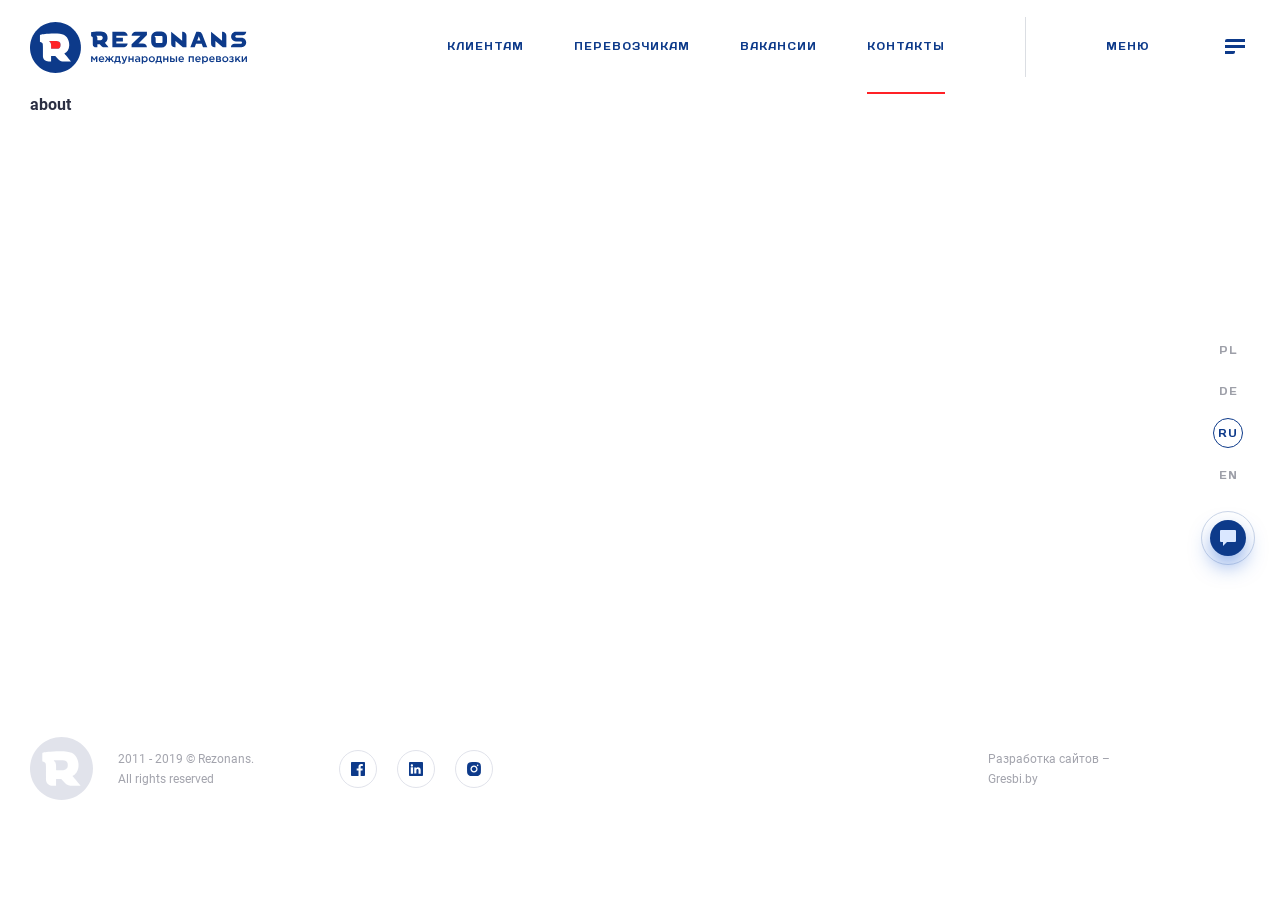
<file: about.html>
<!DOCTYPE html>
<html lang="ru-RU">
	<head>
		<meta charset="UTF-8">
		<meta name="format-detection" content="telephone=no">
		<meta name="viewport" content="width=device-width, initial-scale=1.0">
		<title>about</title>
		<meta name="description" content="">
		<meta property="og:image" content="images/favicon/og-image.jpg">
		<meta property="og:image:width" content="279">
		<meta property="og:image:height" content="279">
		<meta property="og:title" content="rezonans">
		<meta property="og:description" content="rezonans">
		<meta property="og:url" content="https://rezonans.ru">
		<link rel="apple-touch-icon" sizes="76x76" href="images/favicon/apple-touch-icon.png">
		<link rel="icon" type="image/png" sizes="32x32" href="images/favicon/favicon-32x32.png">
		<link rel="icon" type="image/png" sizes="16x16" href="images/favicon/favicon-16x16.png">
		<!--link(rel='manifest', href='images/favicon/site.webmanifest')-->
		<link rel="mask-icon" href="images/favicon/safari-pinned-tab.svg" color="#5bbad5">
		<link rel="shortcut icon" href="images/favicon/favicon.png" type="image/png">
		<meta name="msapplication-TileColor" content="#2d89ef">
		<meta name="theme-color" content="#ffffff">
		<link rel="stylesheet" href="./css/styles.min.css">
	</head>
	<body class="no-js">
		<script>document.querySelector('body').classList.remove('no-js');</script>
		<div class="wrapper">
			<header class="header">
				<div class="box">
					<div class="header__inner">
						<div class="header__logo"><a class="logo" href="/">
								<div class="logo__ico"><img src="./images/logo_min_color.svg" alt="logo"></div>
								<div class="logo__title"><img src="./images/logo_title.svg" alt="logo"></div></a></div>
						<div class="header__nav">
							<nav class="nav">
								<ul class="nav__list">
									<li class="nav__item"><a class="nav__link" href="#">Клиентам</a></li>
									<li class="nav__item"><a class="nav__link" href="#">Перевозчикам</a></li>
									<li class="nav__item"><a class="nav__link" href="#">Вакансии</a></li>
									<li class="nav__item"><a class="nav__link nav__link--active" href="#">Контакты</a></li>
								</ul>
							</nav>
						</div>
						<div class="header__toggle-menu">
							<div class="toggle-menu"><a class="toggle-menu__name" href="#" data-popup="popup_info">Меню</a><a class="btn-menu btn-menu--mobile" href="#" data-popup="popup_info">
									<div class="btn-menu__wrap"><span></span></div></a></div>
						</div>
					</div>
				</div>
			</header>
			<div class="aside-lang">
				<div class="aside-lang__inner">
					<div class="aside-lang__btn"><a class="btn-menu" href="#">
							<div class="btn-menu__wrap"><span></span></div></a></div>
					<div class="aside-lang__data">
						<ul class="aside-lang__list">
							<li class="aside-lang__item"><a class="aside-lang__link" href="#">pl</a></li>
							<li class="aside-lang__item"><a class="aside-lang__link" href="#">de</a></li>
							<li class="aside-lang__item"><a class="aside-lang__link aside-lang__link--active" href="#">ru</a></li>
							<li class="aside-lang__item"><a class="aside-lang__link" href="#">en</a></li>
						</ul><a class="call-btn aside-lang__call-btn" href="#" data-popup="popup_info">
							<div class="call-btn__inner">
								<svg class="icon call-btn__ico">
									<use xlink:href="./images/sprite.svg#message"></use>
								</svg>
							</div></a>
					</div>
				</div>
			</div>
			<main class="main">
				<div class="box">
					<h1>about</h1>
				</div>
			</main>
			<footer class="footer">
				<div class="box">
					<div class="footer__inner"><a class="footer__logo footer-logo" href="/"><img src="images/logo_min_gray.svg" alt="logo"></a>
						<div class="footer__copyright">2011 - 2019 © Rezonans.<br>All rights reserved</div>
						<div class="footer__social social-list">
							<div class="social-list__list">
								<div class="social-list__item"><a class="social-list__link" href="#" target="_blank">
										<svg class="icon social-list__icon">
											<use xlink:href="./images/sprite.svg#ic_facebook"></use>
										</svg></a></div>
								<div class="social-list__item"><a class="social-list__link" href="#" target="_blank">
										<svg class="icon social-list__icon">
											<use xlink:href="./images/sprite.svg#ic_linkedin"></use>
										</svg></a></div>
								<div class="social-list__item"><a class="social-list__link" href="#" target="_blank">
										<svg class="icon social-list__icon">
											<use xlink:href="./images/sprite.svg#ic_insta"></use>
										</svg></a></div>
							</div>
						</div>
						<div class="footer__developer">Разработка сайтов –<br><a href="#" target="_blank">Gresbi.by</a></div>
					</div>
				</div>
			</footer>
		</div>
		<!-- Модальные окна-->
		<div class="popup" id="popup_info">
			<div class="popup__box">
				<div class="popup__body">
					<div class="popup__header"><a class="js-popup__close popup__close close close_big" href="#"><span class="close-span close-span--first"></span><span class="close-span close-span--last"></span></a></div>
					<div class="popup__content content">Content</div>
				</div>
			</div>
		</div>
		<script src="./js/jquery/jquery-3.3.1.min.js"></script>
		<script src="./js/vendor/svg4everybody.js" defer></script>
		<script src="./js/app.min.js" defer></script>
	</body>
</html>
</file>
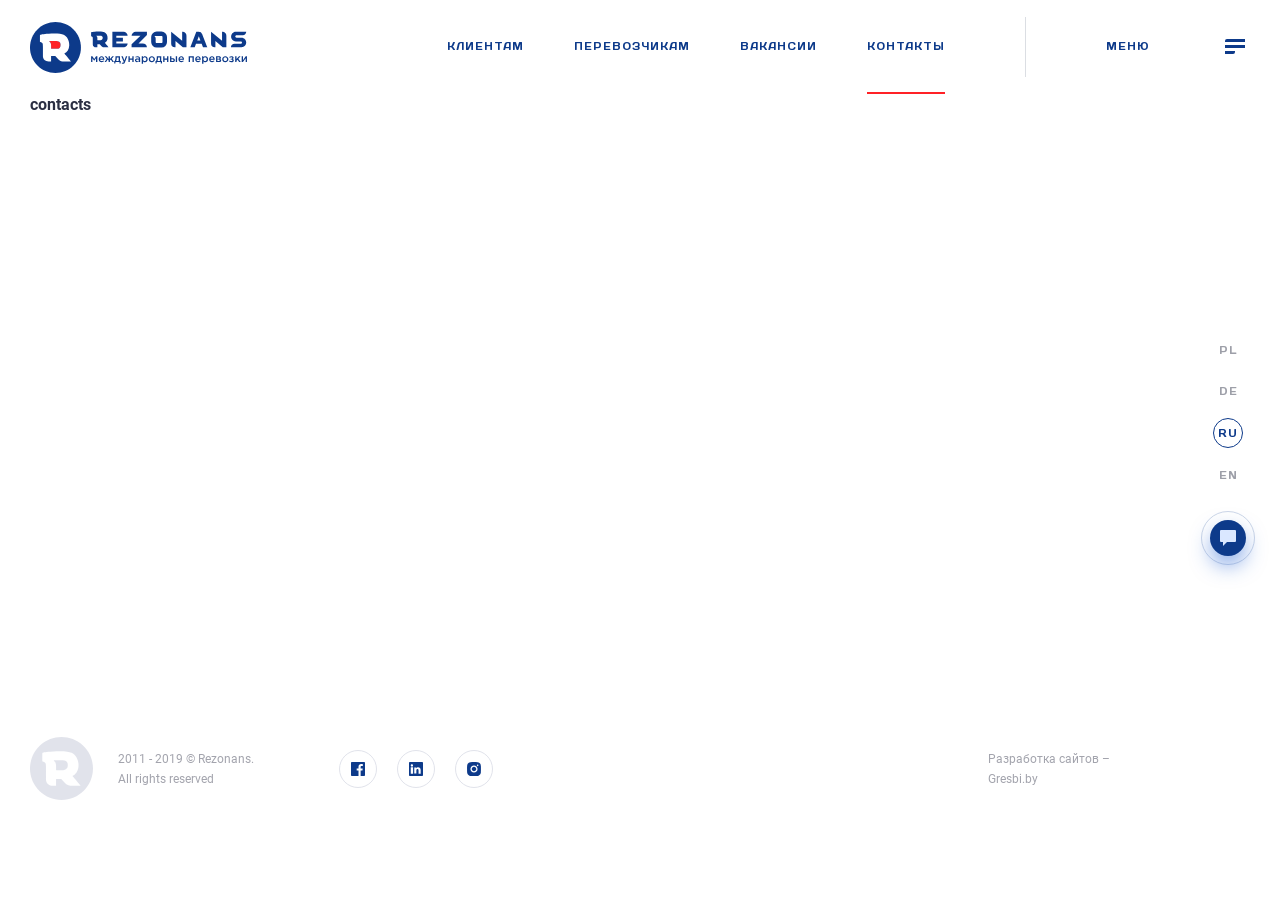
<file: contacts.html>
<!DOCTYPE html>
<html lang="ru-RU">
	<head>
		<meta charset="UTF-8">
		<meta name="format-detection" content="telephone=no">
		<meta name="viewport" content="width=device-width, initial-scale=1.0">
		<title>contacts</title>
		<meta name="description" content="">
		<meta property="og:image" content="images/favicon/og-image.jpg">
		<meta property="og:image:width" content="279">
		<meta property="og:image:height" content="279">
		<meta property="og:title" content="rezonans">
		<meta property="og:description" content="rezonans">
		<meta property="og:url" content="https://rezonans.ru">
		<link rel="apple-touch-icon" sizes="76x76" href="images/favicon/apple-touch-icon.png">
		<link rel="icon" type="image/png" sizes="32x32" href="images/favicon/favicon-32x32.png">
		<link rel="icon" type="image/png" sizes="16x16" href="images/favicon/favicon-16x16.png">
		<!--link(rel='manifest', href='images/favicon/site.webmanifest')-->
		<link rel="mask-icon" href="images/favicon/safari-pinned-tab.svg" color="#5bbad5">
		<link rel="shortcut icon" href="images/favicon/favicon.png" type="image/png">
		<meta name="msapplication-TileColor" content="#2d89ef">
		<meta name="theme-color" content="#ffffff">
		<link rel="stylesheet" href="./css/styles.min.css">
	</head>
	<body class="no-js">
		<script>document.querySelector('body').classList.remove('no-js');</script>
		<div class="wrapper">
			<header class="header">
				<div class="box">
					<div class="header__inner">
						<div class="header__logo"><a class="logo" href="/">
								<div class="logo__ico"><img src="./images/logo_min_color.svg" alt="logo"></div>
								<div class="logo__title"><img src="./images/logo_title.svg" alt="logo"></div></a></div>
						<div class="header__nav">
							<nav class="nav">
								<ul class="nav__list">
									<li class="nav__item"><a class="nav__link" href="#">Клиентам</a></li>
									<li class="nav__item"><a class="nav__link" href="#">Перевозчикам</a></li>
									<li class="nav__item"><a class="nav__link" href="#">Вакансии</a></li>
									<li class="nav__item"><a class="nav__link nav__link--active" href="#">Контакты</a></li>
								</ul>
							</nav>
						</div>
						<div class="header__toggle-menu">
							<div class="toggle-menu"><a class="toggle-menu__name" href="#" data-popup="popup_info">Меню</a><a class="btn-menu btn-menu--mobile" href="#" data-popup="popup_info">
									<div class="btn-menu__wrap"><span></span></div></a></div>
						</div>
					</div>
				</div>
			</header>
			<div class="aside-lang">
				<div class="aside-lang__inner">
					<div class="aside-lang__btn"><a class="btn-menu" href="#">
							<div class="btn-menu__wrap"><span></span></div></a></div>
					<div class="aside-lang__data">
						<ul class="aside-lang__list">
							<li class="aside-lang__item"><a class="aside-lang__link" href="#">pl</a></li>
							<li class="aside-lang__item"><a class="aside-lang__link" href="#">de</a></li>
							<li class="aside-lang__item"><a class="aside-lang__link aside-lang__link--active" href="#">ru</a></li>
							<li class="aside-lang__item"><a class="aside-lang__link" href="#">en</a></li>
						</ul><a class="call-btn aside-lang__call-btn" href="#" data-popup="popup_info">
							<div class="call-btn__inner">
								<svg class="icon call-btn__ico">
									<use xlink:href="./images/sprite.svg#message"></use>
								</svg>
							</div></a>
					</div>
				</div>
			</div>
			<main class="main">
				<div class="box">
					<h1>contacts</h1>
				</div>
			</main>
			<footer class="footer">
				<div class="box">
					<div class="footer__inner"><a class="footer__logo footer-logo" href="/"><img src="images/logo_min_gray.svg" alt="logo"></a>
						<div class="footer__copyright">2011 - 2019 © Rezonans.<br>All rights reserved</div>
						<div class="footer__social social-list">
							<div class="social-list__list">
								<div class="social-list__item"><a class="social-list__link" href="#" target="_blank">
										<svg class="icon social-list__icon">
											<use xlink:href="./images/sprite.svg#ic_facebook"></use>
										</svg></a></div>
								<div class="social-list__item"><a class="social-list__link" href="#" target="_blank">
										<svg class="icon social-list__icon">
											<use xlink:href="./images/sprite.svg#ic_linkedin"></use>
										</svg></a></div>
								<div class="social-list__item"><a class="social-list__link" href="#" target="_blank">
										<svg class="icon social-list__icon">
											<use xlink:href="./images/sprite.svg#ic_insta"></use>
										</svg></a></div>
							</div>
						</div>
						<div class="footer__developer">Разработка сайтов –<br><a href="#" target="_blank">Gresbi.by</a></div>
					</div>
				</div>
			</footer>
		</div>
		<!-- Модальные окна-->
		<div class="popup" id="popup_info">
			<div class="popup__box">
				<div class="popup__body">
					<div class="popup__header"><a class="js-popup__close popup__close close close_big" href="#"><span class="close-span close-span--first"></span><span class="close-span close-span--last"></span></a></div>
					<div class="popup__content content">Content</div>
				</div>
			</div>
		</div>
		<script src="./js/jquery/jquery-3.3.1.min.js"></script>
		<script src="./js/vendor/svg4everybody.js" defer></script>
		<script src="./js/app.min.js" defer></script>
	</body>
</html>
</file>
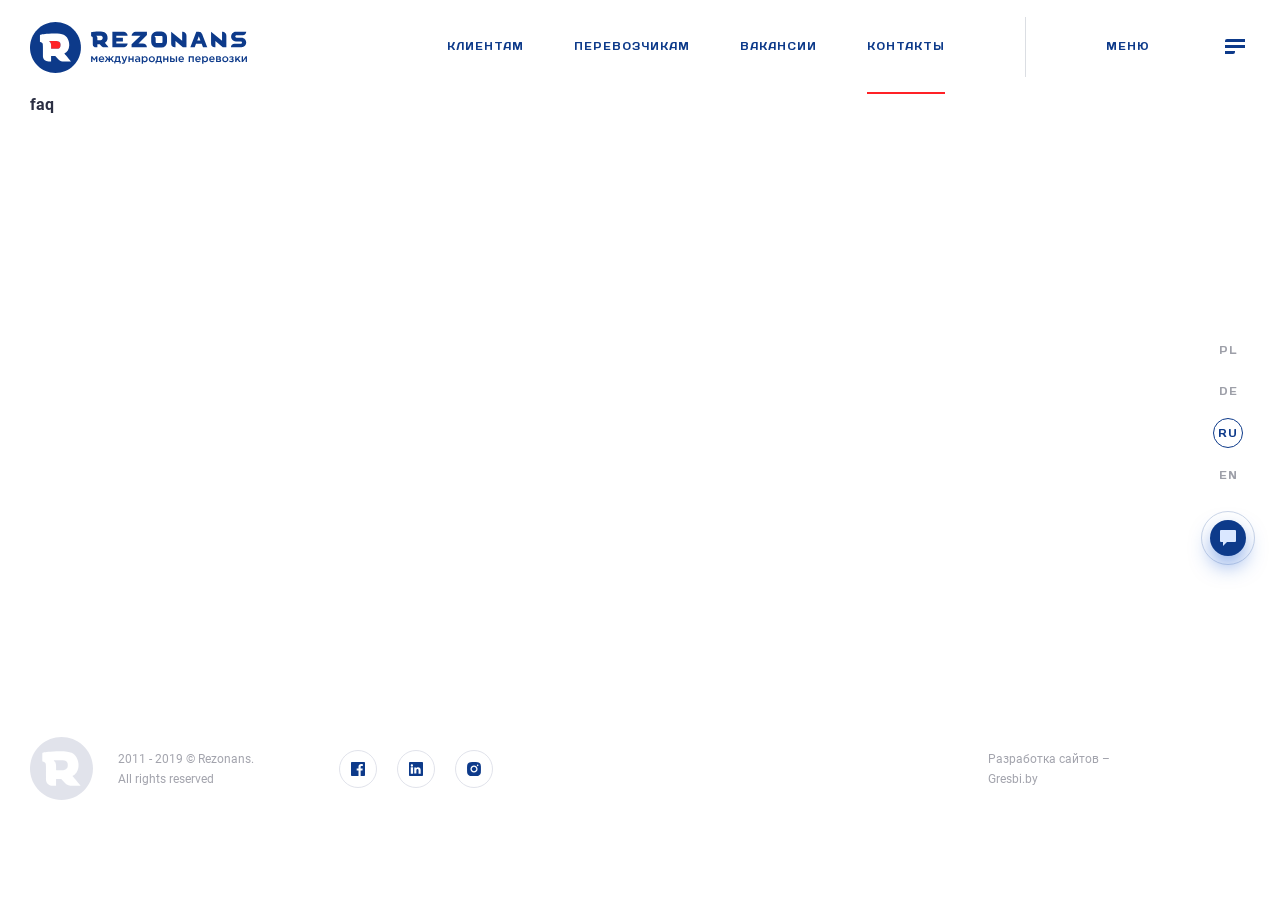
<file: faq.html>
<!DOCTYPE html>
<html lang="ru-RU">
	<head>
		<meta charset="UTF-8">
		<meta name="format-detection" content="telephone=no">
		<meta name="viewport" content="width=device-width, initial-scale=1.0">
		<title>faq</title>
		<meta name="description" content="">
		<meta property="og:image" content="images/favicon/og-image.jpg">
		<meta property="og:image:width" content="279">
		<meta property="og:image:height" content="279">
		<meta property="og:title" content="rezonans">
		<meta property="og:description" content="rezonans">
		<meta property="og:url" content="https://rezonans.ru">
		<link rel="apple-touch-icon" sizes="76x76" href="images/favicon/apple-touch-icon.png">
		<link rel="icon" type="image/png" sizes="32x32" href="images/favicon/favicon-32x32.png">
		<link rel="icon" type="image/png" sizes="16x16" href="images/favicon/favicon-16x16.png">
		<!--link(rel='manifest', href='images/favicon/site.webmanifest')-->
		<link rel="mask-icon" href="images/favicon/safari-pinned-tab.svg" color="#5bbad5">
		<link rel="shortcut icon" href="images/favicon/favicon.png" type="image/png">
		<meta name="msapplication-TileColor" content="#2d89ef">
		<meta name="theme-color" content="#ffffff">
		<link rel="stylesheet" href="./css/styles.min.css">
	</head>
	<body class="no-js">
		<script>document.querySelector('body').classList.remove('no-js');</script>
		<div class="wrapper">
			<header class="header">
				<div class="box">
					<div class="header__inner">
						<div class="header__logo"><a class="logo" href="/">
								<div class="logo__ico"><img src="./images/logo_min_color.svg" alt="logo"></div>
								<div class="logo__title"><img src="./images/logo_title.svg" alt="logo"></div></a></div>
						<div class="header__nav">
							<nav class="nav">
								<ul class="nav__list">
									<li class="nav__item"><a class="nav__link" href="#">Клиентам</a></li>
									<li class="nav__item"><a class="nav__link" href="#">Перевозчикам</a></li>
									<li class="nav__item"><a class="nav__link" href="#">Вакансии</a></li>
									<li class="nav__item"><a class="nav__link nav__link--active" href="#">Контакты</a></li>
								</ul>
							</nav>
						</div>
						<div class="header__toggle-menu">
							<div class="toggle-menu"><a class="toggle-menu__name" href="#" data-popup="popup_info">Меню</a><a class="btn-menu btn-menu--mobile" href="#" data-popup="popup_info">
									<div class="btn-menu__wrap"><span></span></div></a></div>
						</div>
					</div>
				</div>
			</header>
			<div class="aside-lang">
				<div class="aside-lang__inner">
					<div class="aside-lang__btn"><a class="btn-menu" href="#">
							<div class="btn-menu__wrap"><span></span></div></a></div>
					<div class="aside-lang__data">
						<ul class="aside-lang__list">
							<li class="aside-lang__item"><a class="aside-lang__link" href="#">pl</a></li>
							<li class="aside-lang__item"><a class="aside-lang__link" href="#">de</a></li>
							<li class="aside-lang__item"><a class="aside-lang__link aside-lang__link--active" href="#">ru</a></li>
							<li class="aside-lang__item"><a class="aside-lang__link" href="#">en</a></li>
						</ul><a class="call-btn aside-lang__call-btn" href="#" data-popup="popup_info">
							<div class="call-btn__inner">
								<svg class="icon call-btn__ico">
									<use xlink:href="./images/sprite.svg#message"></use>
								</svg>
							</div></a>
					</div>
				</div>
			</div>
			<main class="main">
				<div class="box">
					<h1>faq</h1>
				</div>
			</main>
			<footer class="footer">
				<div class="box">
					<div class="footer__inner"><a class="footer__logo footer-logo" href="/"><img src="images/logo_min_gray.svg" alt="logo"></a>
						<div class="footer__copyright">2011 - 2019 © Rezonans.<br>All rights reserved</div>
						<div class="footer__social social-list">
							<div class="social-list__list">
								<div class="social-list__item"><a class="social-list__link" href="#" target="_blank">
										<svg class="icon social-list__icon">
											<use xlink:href="./images/sprite.svg#ic_facebook"></use>
										</svg></a></div>
								<div class="social-list__item"><a class="social-list__link" href="#" target="_blank">
										<svg class="icon social-list__icon">
											<use xlink:href="./images/sprite.svg#ic_linkedin"></use>
										</svg></a></div>
								<div class="social-list__item"><a class="social-list__link" href="#" target="_blank">
										<svg class="icon social-list__icon">
											<use xlink:href="./images/sprite.svg#ic_insta"></use>
										</svg></a></div>
							</div>
						</div>
						<div class="footer__developer">Разработка сайтов –<br><a href="#" target="_blank">Gresbi.by</a></div>
					</div>
				</div>
			</footer>
		</div>
		<!-- Модальные окна-->
		<div class="popup" id="popup_info">
			<div class="popup__box">
				<div class="popup__body">
					<div class="popup__header"><a class="js-popup__close popup__close close close_big" href="#"><span class="close-span close-span--first"></span><span class="close-span close-span--last"></span></a></div>
					<div class="popup__content content">Content</div>
				</div>
			</div>
		</div>
		<script src="./js/jquery/jquery-3.3.1.min.js"></script>
		<script src="./js/vendor/svg4everybody.js" defer></script>
		<script src="./js/app.min.js" defer></script>
	</body>
</html>
</file>
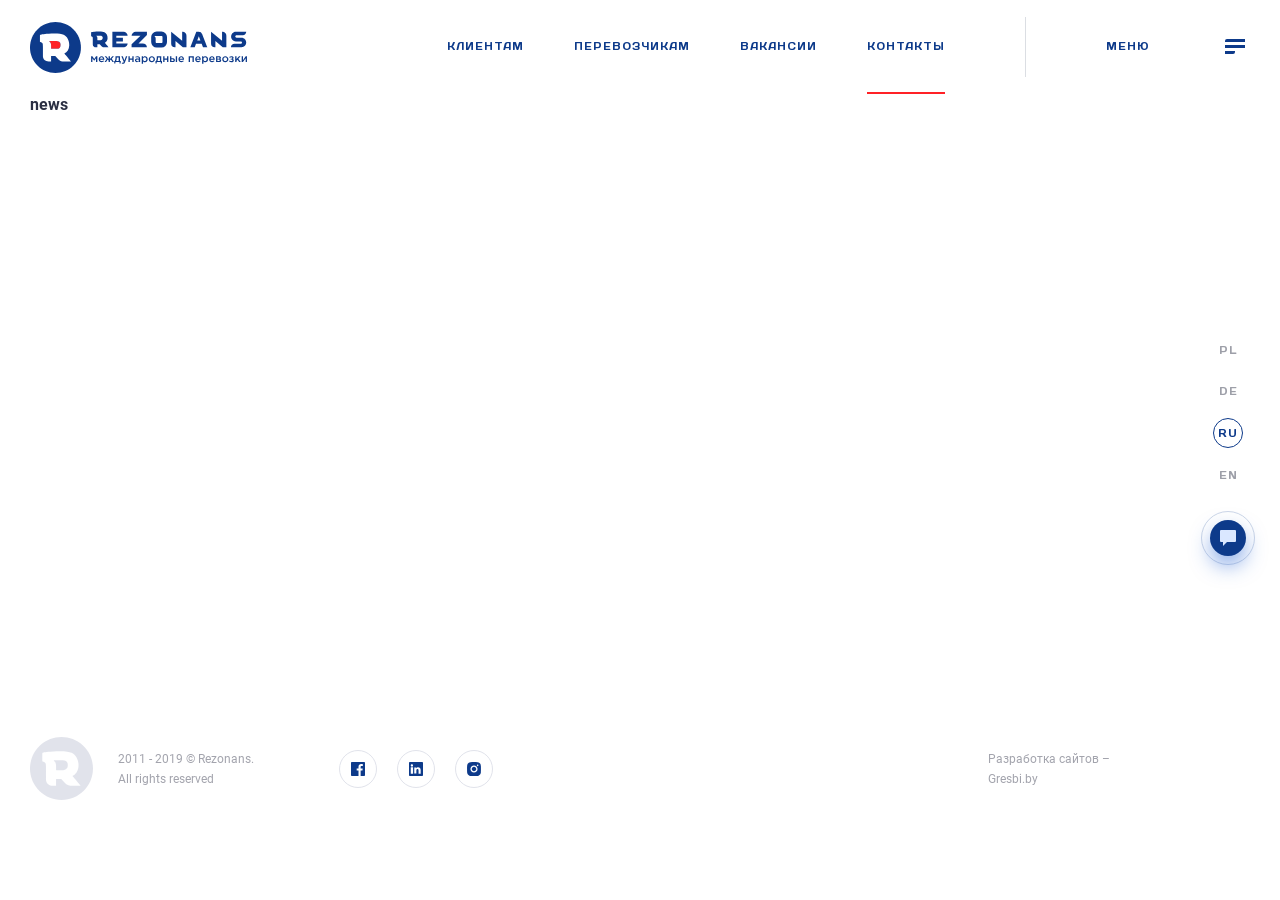
<file: news.html>
<!DOCTYPE html>
<html lang="ru-RU">
	<head>
		<meta charset="UTF-8">
		<meta name="format-detection" content="telephone=no">
		<meta name="viewport" content="width=device-width, initial-scale=1.0">
		<title>news</title>
		<meta name="description" content="">
		<meta property="og:image" content="images/favicon/og-image.jpg">
		<meta property="og:image:width" content="279">
		<meta property="og:image:height" content="279">
		<meta property="og:title" content="rezonans">
		<meta property="og:description" content="rezonans">
		<meta property="og:url" content="https://rezonans.ru">
		<link rel="apple-touch-icon" sizes="76x76" href="images/favicon/apple-touch-icon.png">
		<link rel="icon" type="image/png" sizes="32x32" href="images/favicon/favicon-32x32.png">
		<link rel="icon" type="image/png" sizes="16x16" href="images/favicon/favicon-16x16.png">
		<!--link(rel='manifest', href='images/favicon/site.webmanifest')-->
		<link rel="mask-icon" href="images/favicon/safari-pinned-tab.svg" color="#5bbad5">
		<link rel="shortcut icon" href="images/favicon/favicon.png" type="image/png">
		<meta name="msapplication-TileColor" content="#2d89ef">
		<meta name="theme-color" content="#ffffff">
		<link rel="stylesheet" href="./css/styles.min.css">
	</head>
	<body class="no-js">
		<script>document.querySelector('body').classList.remove('no-js');</script>
		<div class="wrapper">
			<header class="header">
				<div class="box">
					<div class="header__inner">
						<div class="header__logo"><a class="logo" href="/">
								<div class="logo__ico"><img src="./images/logo_min_color.svg" alt="logo"></div>
								<div class="logo__title"><img src="./images/logo_title.svg" alt="logo"></div></a></div>
						<div class="header__nav">
							<nav class="nav">
								<ul class="nav__list">
									<li class="nav__item"><a class="nav__link" href="#">Клиентам</a></li>
									<li class="nav__item"><a class="nav__link" href="#">Перевозчикам</a></li>
									<li class="nav__item"><a class="nav__link" href="#">Вакансии</a></li>
									<li class="nav__item"><a class="nav__link nav__link--active" href="#">Контакты</a></li>
								</ul>
							</nav>
						</div>
						<div class="header__toggle-menu">
							<div class="toggle-menu"><a class="toggle-menu__name" href="#" data-popup="popup_info">Меню</a><a class="btn-menu btn-menu--mobile" href="#" data-popup="popup_info">
									<div class="btn-menu__wrap"><span></span></div></a></div>
						</div>
					</div>
				</div>
			</header>
			<div class="aside-lang">
				<div class="aside-lang__inner">
					<div class="aside-lang__btn"><a class="btn-menu" href="#">
							<div class="btn-menu__wrap"><span></span></div></a></div>
					<div class="aside-lang__data">
						<ul class="aside-lang__list">
							<li class="aside-lang__item"><a class="aside-lang__link" href="#">pl</a></li>
							<li class="aside-lang__item"><a class="aside-lang__link" href="#">de</a></li>
							<li class="aside-lang__item"><a class="aside-lang__link aside-lang__link--active" href="#">ru</a></li>
							<li class="aside-lang__item"><a class="aside-lang__link" href="#">en</a></li>
						</ul><a class="call-btn aside-lang__call-btn" href="#" data-popup="popup_info">
							<div class="call-btn__inner">
								<svg class="icon call-btn__ico">
									<use xlink:href="./images/sprite.svg#message"></use>
								</svg>
							</div></a>
					</div>
				</div>
			</div>
			<main class="main">
				<div class="box">
					<h1>news</h1>
				</div>
			</main>
			<footer class="footer">
				<div class="box">
					<div class="footer__inner"><a class="footer__logo footer-logo" href="/"><img src="images/logo_min_gray.svg" alt="logo"></a>
						<div class="footer__copyright">2011 - 2019 © Rezonans.<br>All rights reserved</div>
						<div class="footer__social social-list">
							<div class="social-list__list">
								<div class="social-list__item"><a class="social-list__link" href="#" target="_blank">
										<svg class="icon social-list__icon">
											<use xlink:href="./images/sprite.svg#ic_facebook"></use>
										</svg></a></div>
								<div class="social-list__item"><a class="social-list__link" href="#" target="_blank">
										<svg class="icon social-list__icon">
											<use xlink:href="./images/sprite.svg#ic_linkedin"></use>
										</svg></a></div>
								<div class="social-list__item"><a class="social-list__link" href="#" target="_blank">
										<svg class="icon social-list__icon">
											<use xlink:href="./images/sprite.svg#ic_insta"></use>
										</svg></a></div>
							</div>
						</div>
						<div class="footer__developer">Разработка сайтов –<br><a href="#" target="_blank">Gresbi.by</a></div>
					</div>
				</div>
			</footer>
		</div>
		<!-- Модальные окна-->
		<div class="popup" id="popup_info">
			<div class="popup__box">
				<div class="popup__body">
					<div class="popup__header"><a class="js-popup__close popup__close close close_big" href="#"><span class="close-span close-span--first"></span><span class="close-span close-span--last"></span></a></div>
					<div class="popup__content content">Content</div>
				</div>
			</div>
		</div>
		<script src="./js/jquery/jquery-3.3.1.min.js"></script>
		<script src="./js/vendor/svg4everybody.js" defer></script>
		<script src="./js/app.min.js" defer></script>
	</body>
</html>
</file>
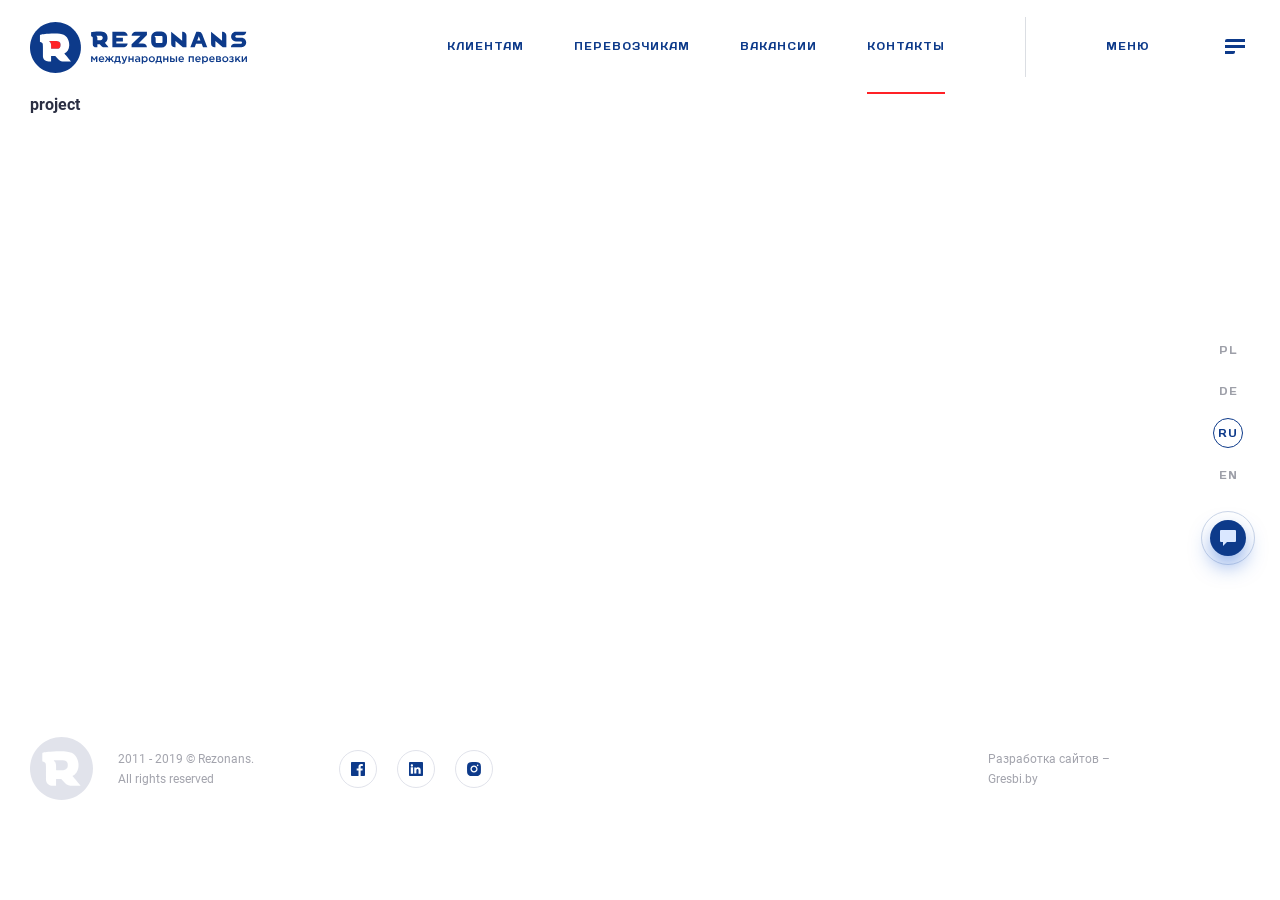
<file: project.html>
<!DOCTYPE html>
<html lang="ru-RU">
	<head>
		<meta charset="UTF-8">
		<meta name="format-detection" content="telephone=no">
		<meta name="viewport" content="width=device-width, initial-scale=1.0">
		<title>project</title>
		<meta name="description" content="">
		<meta property="og:image" content="images/favicon/og-image.jpg">
		<meta property="og:image:width" content="279">
		<meta property="og:image:height" content="279">
		<meta property="og:title" content="rezonans">
		<meta property="og:description" content="rezonans">
		<meta property="og:url" content="https://rezonans.ru">
		<link rel="apple-touch-icon" sizes="76x76" href="images/favicon/apple-touch-icon.png">
		<link rel="icon" type="image/png" sizes="32x32" href="images/favicon/favicon-32x32.png">
		<link rel="icon" type="image/png" sizes="16x16" href="images/favicon/favicon-16x16.png">
		<!--link(rel='manifest', href='images/favicon/site.webmanifest')-->
		<link rel="mask-icon" href="images/favicon/safari-pinned-tab.svg" color="#5bbad5">
		<link rel="shortcut icon" href="images/favicon/favicon.png" type="image/png">
		<meta name="msapplication-TileColor" content="#2d89ef">
		<meta name="theme-color" content="#ffffff">
		<link rel="stylesheet" href="./css/styles.min.css">
	</head>
	<body class="no-js">
		<script>document.querySelector('body').classList.remove('no-js');</script>
		<div class="wrapper">
			<header class="header">
				<div class="box">
					<div class="header__inner">
						<div class="header__logo"><a class="logo" href="/">
								<div class="logo__ico"><img src="./images/logo_min_color.svg" alt="logo"></div>
								<div class="logo__title"><img src="./images/logo_title.svg" alt="logo"></div></a></div>
						<div class="header__nav">
							<nav class="nav">
								<ul class="nav__list">
									<li class="nav__item"><a class="nav__link" href="#">Клиентам</a></li>
									<li class="nav__item"><a class="nav__link" href="#">Перевозчикам</a></li>
									<li class="nav__item"><a class="nav__link" href="#">Вакансии</a></li>
									<li class="nav__item"><a class="nav__link nav__link--active" href="#">Контакты</a></li>
								</ul>
							</nav>
						</div>
						<div class="header__toggle-menu">
							<div class="toggle-menu"><a class="toggle-menu__name" href="#" data-popup="popup_info">Меню</a><a class="btn-menu btn-menu--mobile" href="#" data-popup="popup_info">
									<div class="btn-menu__wrap"><span></span></div></a></div>
						</div>
					</div>
				</div>
			</header>
			<div class="aside-lang">
				<div class="aside-lang__inner">
					<div class="aside-lang__btn"><a class="btn-menu" href="#">
							<div class="btn-menu__wrap"><span></span></div></a></div>
					<div class="aside-lang__data">
						<ul class="aside-lang__list">
							<li class="aside-lang__item"><a class="aside-lang__link" href="#">pl</a></li>
							<li class="aside-lang__item"><a class="aside-lang__link" href="#">de</a></li>
							<li class="aside-lang__item"><a class="aside-lang__link aside-lang__link--active" href="#">ru</a></li>
							<li class="aside-lang__item"><a class="aside-lang__link" href="#">en</a></li>
						</ul><a class="call-btn aside-lang__call-btn" href="#" data-popup="popup_info">
							<div class="call-btn__inner">
								<svg class="icon call-btn__ico">
									<use xlink:href="./images/sprite.svg#message"></use>
								</svg>
							</div></a>
					</div>
				</div>
			</div>
			<main class="main">
				<div class="box">
					<h1>project</h1>
				</div>
			</main>
			<footer class="footer">
				<div class="box">
					<div class="footer__inner"><a class="footer__logo footer-logo" href="/"><img src="images/logo_min_gray.svg" alt="logo"></a>
						<div class="footer__copyright">2011 - 2019 © Rezonans.<br>All rights reserved</div>
						<div class="footer__social social-list">
							<div class="social-list__list">
								<div class="social-list__item"><a class="social-list__link" href="#" target="_blank">
										<svg class="icon social-list__icon">
											<use xlink:href="./images/sprite.svg#ic_facebook"></use>
										</svg></a></div>
								<div class="social-list__item"><a class="social-list__link" href="#" target="_blank">
										<svg class="icon social-list__icon">
											<use xlink:href="./images/sprite.svg#ic_linkedin"></use>
										</svg></a></div>
								<div class="social-list__item"><a class="social-list__link" href="#" target="_blank">
										<svg class="icon social-list__icon">
											<use xlink:href="./images/sprite.svg#ic_insta"></use>
										</svg></a></div>
							</div>
						</div>
						<div class="footer__developer">Разработка сайтов –<br><a href="#" target="_blank">Gresbi.by</a></div>
					</div>
				</div>
			</footer>
		</div>
		<!-- Модальные окна-->
		<div class="popup" id="popup_info">
			<div class="popup__box">
				<div class="popup__body">
					<div class="popup__header"><a class="js-popup__close popup__close close close_big" href="#"><span class="close-span close-span--first"></span><span class="close-span close-span--last"></span></a></div>
					<div class="popup__content content">Content</div>
				</div>
			</div>
		</div>
		<script src="./js/jquery/jquery-3.3.1.min.js"></script>
		<script src="./js/vendor/svg4everybody.js" defer></script>
		<script src="./js/app.min.js" defer></script>
	</body>
</html>
</file>
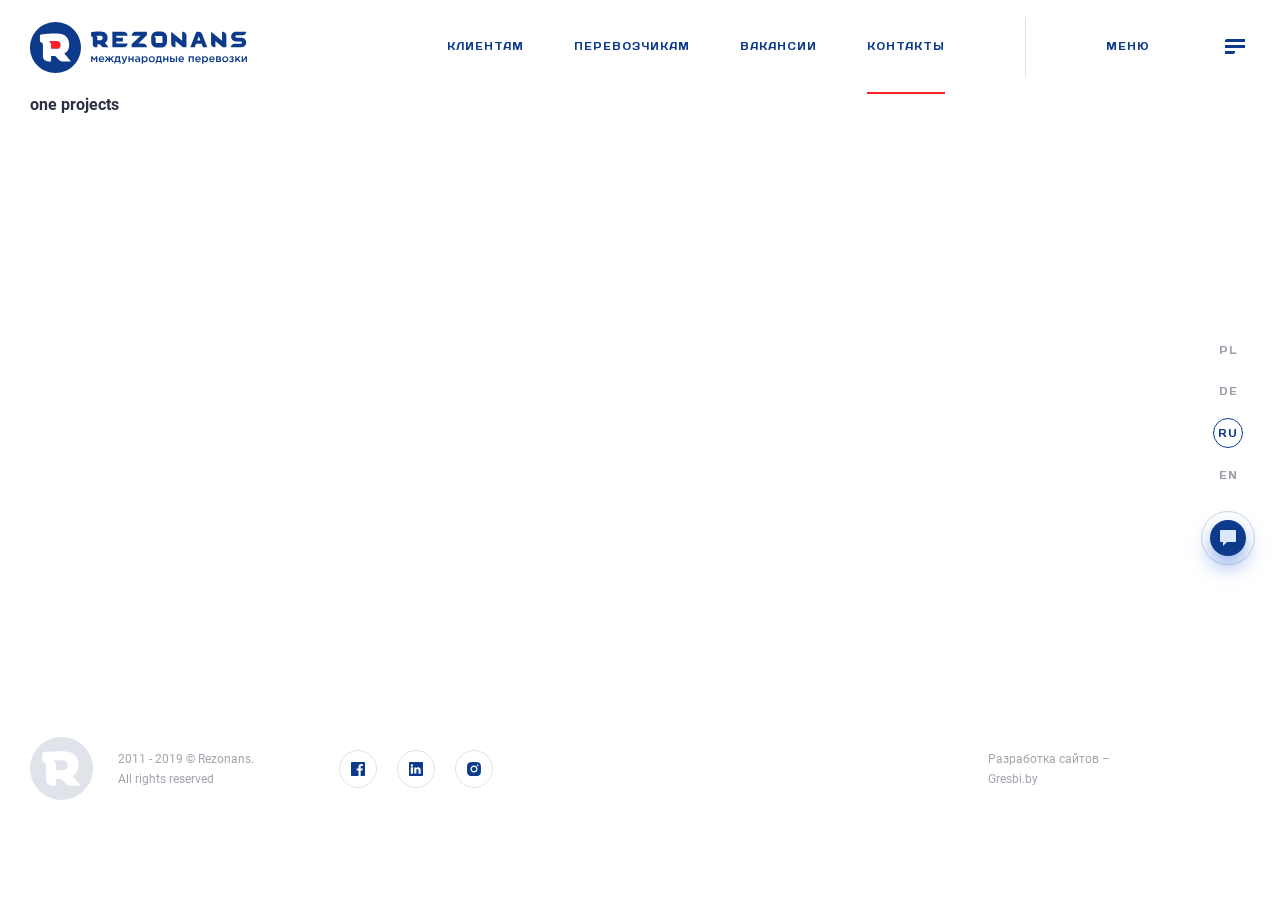
<file: projects.html>
<!DOCTYPE html>
<html lang="ru-RU">
	<head>
		<meta charset="UTF-8">
		<meta name="format-detection" content="telephone=no">
		<meta name="viewport" content="width=device-width, initial-scale=1.0">
		<title>projects</title>
		<meta name="description" content="">
		<meta property="og:image" content="images/favicon/og-image.jpg">
		<meta property="og:image:width" content="279">
		<meta property="og:image:height" content="279">
		<meta property="og:title" content="rezonans">
		<meta property="og:description" content="rezonans">
		<meta property="og:url" content="https://rezonans.ru">
		<link rel="apple-touch-icon" sizes="76x76" href="images/favicon/apple-touch-icon.png">
		<link rel="icon" type="image/png" sizes="32x32" href="images/favicon/favicon-32x32.png">
		<link rel="icon" type="image/png" sizes="16x16" href="images/favicon/favicon-16x16.png">
		<!--link(rel='manifest', href='images/favicon/site.webmanifest')-->
		<link rel="mask-icon" href="images/favicon/safari-pinned-tab.svg" color="#5bbad5">
		<link rel="shortcut icon" href="images/favicon/favicon.png" type="image/png">
		<meta name="msapplication-TileColor" content="#2d89ef">
		<meta name="theme-color" content="#ffffff">
		<link rel="stylesheet" href="./css/styles.min.css">
	</head>
	<body class="no-js">
		<script>document.querySelector('body').classList.remove('no-js');</script>
		<div class="wrapper">
			<header class="header">
				<div class="box">
					<div class="header__inner">
						<div class="header__logo"><a class="logo" href="/">
								<div class="logo__ico"><img src="./images/logo_min_color.svg" alt="logo"></div>
								<div class="logo__title"><img src="./images/logo_title.svg" alt="logo"></div></a></div>
						<div class="header__nav">
							<nav class="nav">
								<ul class="nav__list">
									<li class="nav__item"><a class="nav__link" href="#">Клиентам</a></li>
									<li class="nav__item"><a class="nav__link" href="#">Перевозчикам</a></li>
									<li class="nav__item"><a class="nav__link" href="#">Вакансии</a></li>
									<li class="nav__item"><a class="nav__link nav__link--active" href="#">Контакты</a></li>
								</ul>
							</nav>
						</div>
						<div class="header__toggle-menu">
							<div class="toggle-menu"><a class="toggle-menu__name" href="#" data-popup="popup_info">Меню</a><a class="btn-menu btn-menu--mobile" href="#" data-popup="popup_info">
									<div class="btn-menu__wrap"><span></span></div></a></div>
						</div>
					</div>
				</div>
			</header>
			<div class="aside-lang">
				<div class="aside-lang__inner">
					<div class="aside-lang__btn"><a class="btn-menu" href="#">
							<div class="btn-menu__wrap"><span></span></div></a></div>
					<div class="aside-lang__data">
						<ul class="aside-lang__list">
							<li class="aside-lang__item"><a class="aside-lang__link" href="#">pl</a></li>
							<li class="aside-lang__item"><a class="aside-lang__link" href="#">de</a></li>
							<li class="aside-lang__item"><a class="aside-lang__link aside-lang__link--active" href="#">ru</a></li>
							<li class="aside-lang__item"><a class="aside-lang__link" href="#">en</a></li>
						</ul><a class="call-btn aside-lang__call-btn" href="#" data-popup="popup_info">
							<div class="call-btn__inner">
								<svg class="icon call-btn__ico">
									<use xlink:href="./images/sprite.svg#message"></use>
								</svg>
							</div></a>
					</div>
				</div>
			</div>
			<main class="main">
				<div class="box">
					<h1>one projects</h1>
				</div>
			</main>
			<footer class="footer">
				<div class="box">
					<div class="footer__inner"><a class="footer__logo footer-logo" href="/"><img src="images/logo_min_gray.svg" alt="logo"></a>
						<div class="footer__copyright">2011 - 2019 © Rezonans.<br>All rights reserved</div>
						<div class="footer__social social-list">
							<div class="social-list__list">
								<div class="social-list__item"><a class="social-list__link" href="#" target="_blank">
										<svg class="icon social-list__icon">
											<use xlink:href="./images/sprite.svg#ic_facebook"></use>
										</svg></a></div>
								<div class="social-list__item"><a class="social-list__link" href="#" target="_blank">
										<svg class="icon social-list__icon">
											<use xlink:href="./images/sprite.svg#ic_linkedin"></use>
										</svg></a></div>
								<div class="social-list__item"><a class="social-list__link" href="#" target="_blank">
										<svg class="icon social-list__icon">
											<use xlink:href="./images/sprite.svg#ic_insta"></use>
										</svg></a></div>
							</div>
						</div>
						<div class="footer__developer">Разработка сайтов –<br><a href="#" target="_blank">Gresbi.by</a></div>
					</div>
				</div>
			</footer>
		</div>
		<!-- Модальные окна-->
		<div class="popup" id="popup_info">
			<div class="popup__box">
				<div class="popup__body">
					<div class="popup__header"><a class="js-popup__close popup__close close close_big" href="#"><span class="close-span close-span--first"></span><span class="close-span close-span--last"></span></a></div>
					<div class="popup__content content">Content</div>
				</div>
			</div>
		</div>
		<script src="./js/jquery/jquery-3.3.1.min.js"></script>
		<script src="./js/vendor/svg4everybody.js" defer></script>
		<script src="./js/app.min.js" defer></script>
	</body>
</html>
</file>
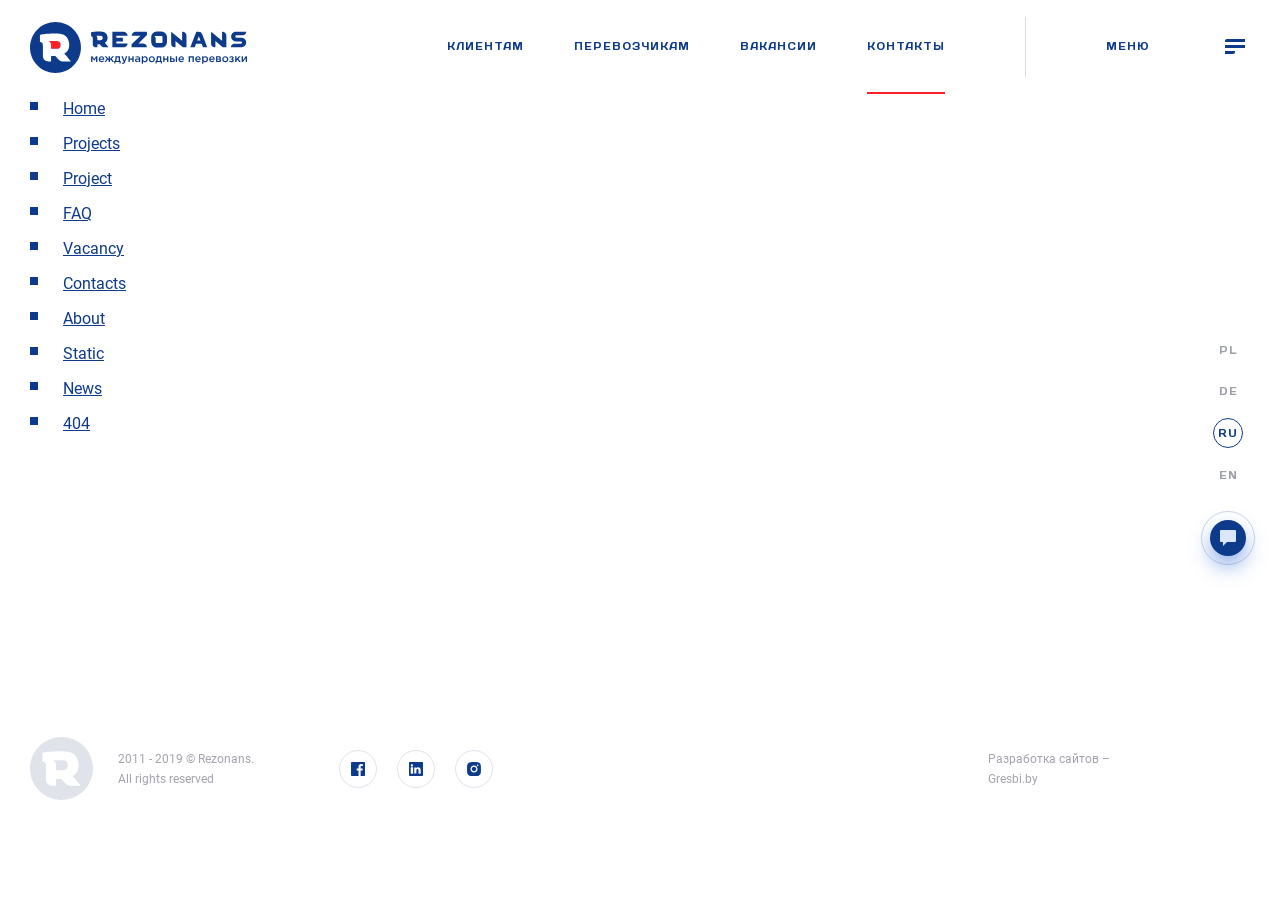
<file: sitemap.html>
<!DOCTYPE html>
<html lang="ru-RU">
	<head>
		<meta charset="UTF-8">
		<meta name="format-detection" content="telephone=no">
		<meta name="viewport" content="width=device-width, initial-scale=1.0">
		<title>Карта сайта</title>
		<meta name="description" content="">
		<meta property="og:image" content="images/favicon/og-image.jpg">
		<meta property="og:image:width" content="279">
		<meta property="og:image:height" content="279">
		<meta property="og:title" content="rezonans">
		<meta property="og:description" content="rezonans">
		<meta property="og:url" content="https://rezonans.ru">
		<link rel="apple-touch-icon" sizes="76x76" href="images/favicon/apple-touch-icon.png">
		<link rel="icon" type="image/png" sizes="32x32" href="images/favicon/favicon-32x32.png">
		<link rel="icon" type="image/png" sizes="16x16" href="images/favicon/favicon-16x16.png">
		<!--link(rel='manifest', href='images/favicon/site.webmanifest')-->
		<link rel="mask-icon" href="images/favicon/safari-pinned-tab.svg" color="#5bbad5">
		<link rel="shortcut icon" href="images/favicon/favicon.png" type="image/png">
		<meta name="msapplication-TileColor" content="#2d89ef">
		<meta name="theme-color" content="#ffffff">
		<link rel="stylesheet" href="./css/styles.min.css">
	</head>
	<body class="no-js">
		<script>document.querySelector('body').classList.remove('no-js');</script>
		<div class="wrapper">
			<header class="header">
				<div class="box">
					<div class="header__inner">
						<div class="header__logo"><a class="logo" href="/">
								<div class="logo__ico"><img src="./images/logo_min_color.svg" alt="logo"></div>
								<div class="logo__title"><img src="./images/logo_title.svg" alt="logo"></div></a></div>
						<div class="header__nav">
							<nav class="nav">
								<ul class="nav__list">
									<li class="nav__item"><a class="nav__link" href="#">Клиентам</a></li>
									<li class="nav__item"><a class="nav__link" href="#">Перевозчикам</a></li>
									<li class="nav__item"><a class="nav__link" href="#">Вакансии</a></li>
									<li class="nav__item"><a class="nav__link nav__link--active" href="#">Контакты</a></li>
								</ul>
							</nav>
						</div>
						<div class="header__toggle-menu">
							<div class="toggle-menu"><a class="toggle-menu__name" href="#" data-popup="popup_info">Меню</a><a class="btn-menu btn-menu--mobile" href="#" data-popup="popup_info">
									<div class="btn-menu__wrap"><span></span></div></a></div>
						</div>
					</div>
				</div>
			</header>
			<div class="aside-lang">
				<div class="aside-lang__inner">
					<div class="aside-lang__btn"><a class="btn-menu" href="#">
							<div class="btn-menu__wrap"><span></span></div></a></div>
					<div class="aside-lang__data">
						<ul class="aside-lang__list">
							<li class="aside-lang__item"><a class="aside-lang__link" href="#">pl</a></li>
							<li class="aside-lang__item"><a class="aside-lang__link" href="#">de</a></li>
							<li class="aside-lang__item"><a class="aside-lang__link aside-lang__link--active" href="#">ru</a></li>
							<li class="aside-lang__item"><a class="aside-lang__link" href="#">en</a></li>
						</ul><a class="call-btn aside-lang__call-btn" href="#" data-popup="popup_info">
							<div class="call-btn__inner">
								<svg class="icon call-btn__ico">
									<use xlink:href="./images/sprite.svg#message"></use>
								</svg>
							</div></a>
					</div>
				</div>
			</div>
			<main class="main">
				<div class="box">
					<div class="sitemap">
						<div class="container">
							<div class="sitemap__inner content">
								<ul>
									<li><a href="index.html" target="_blank">Home</a></li>
									<li><a href="projects.html" target="_blank">Projects</a></li>
									<li><a href="project.html" target="_blank">Project</a></li>
									<li><a href="faq.html" target="_blank">FAQ</a></li>
									<li><a href="vacancy.html" target="_blank">Vacancy</a></li>
									<li><a href="contacts.html" target="_blank">Contacts</a></li>
									<li><a href="about.html" target="_blank">About</a></li>
									<li><a href="static.html" target="_blank">Static</a></li>
									<li><a href="news.html" target="_blank">News</a></li>
									<li><a href="404.html" target="_blank">404</a></li>
								</ul>
							</div>
						</div>
					</div>
				</div>
			</main>
			<footer class="footer">
				<div class="box">
					<div class="footer__inner"><a class="footer__logo footer-logo" href="/"><img src="images/logo_min_gray.svg" alt="logo"></a>
						<div class="footer__copyright">2011 - 2019 © Rezonans.<br>All rights reserved</div>
						<div class="footer__social social-list">
							<div class="social-list__list">
								<div class="social-list__item"><a class="social-list__link" href="#" target="_blank">
										<svg class="icon social-list__icon">
											<use xlink:href="./images/sprite.svg#ic_facebook"></use>
										</svg></a></div>
								<div class="social-list__item"><a class="social-list__link" href="#" target="_blank">
										<svg class="icon social-list__icon">
											<use xlink:href="./images/sprite.svg#ic_linkedin"></use>
										</svg></a></div>
								<div class="social-list__item"><a class="social-list__link" href="#" target="_blank">
										<svg class="icon social-list__icon">
											<use xlink:href="./images/sprite.svg#ic_insta"></use>
										</svg></a></div>
							</div>
						</div>
						<div class="footer__developer">Разработка сайтов –<br><a href="#" target="_blank">Gresbi.by</a></div>
					</div>
				</div>
			</footer>
		</div>
		<!-- Модальные окна-->
		<div class="popup" id="popup_info">
			<div class="popup__box">
				<div class="popup__body">
					<div class="popup__header"><a class="js-popup__close popup__close close close_big" href="#"><span class="close-span close-span--first"></span><span class="close-span close-span--last"></span></a></div>
					<div class="popup__content content">Content</div>
				</div>
			</div>
		</div>
		<script src="./js/jquery/jquery-3.3.1.min.js"></script>
		<script src="./js/vendor/svg4everybody.js" defer></script>
		<script src="./js/app.min.js" defer></script>
	</body>
</html>
</file>
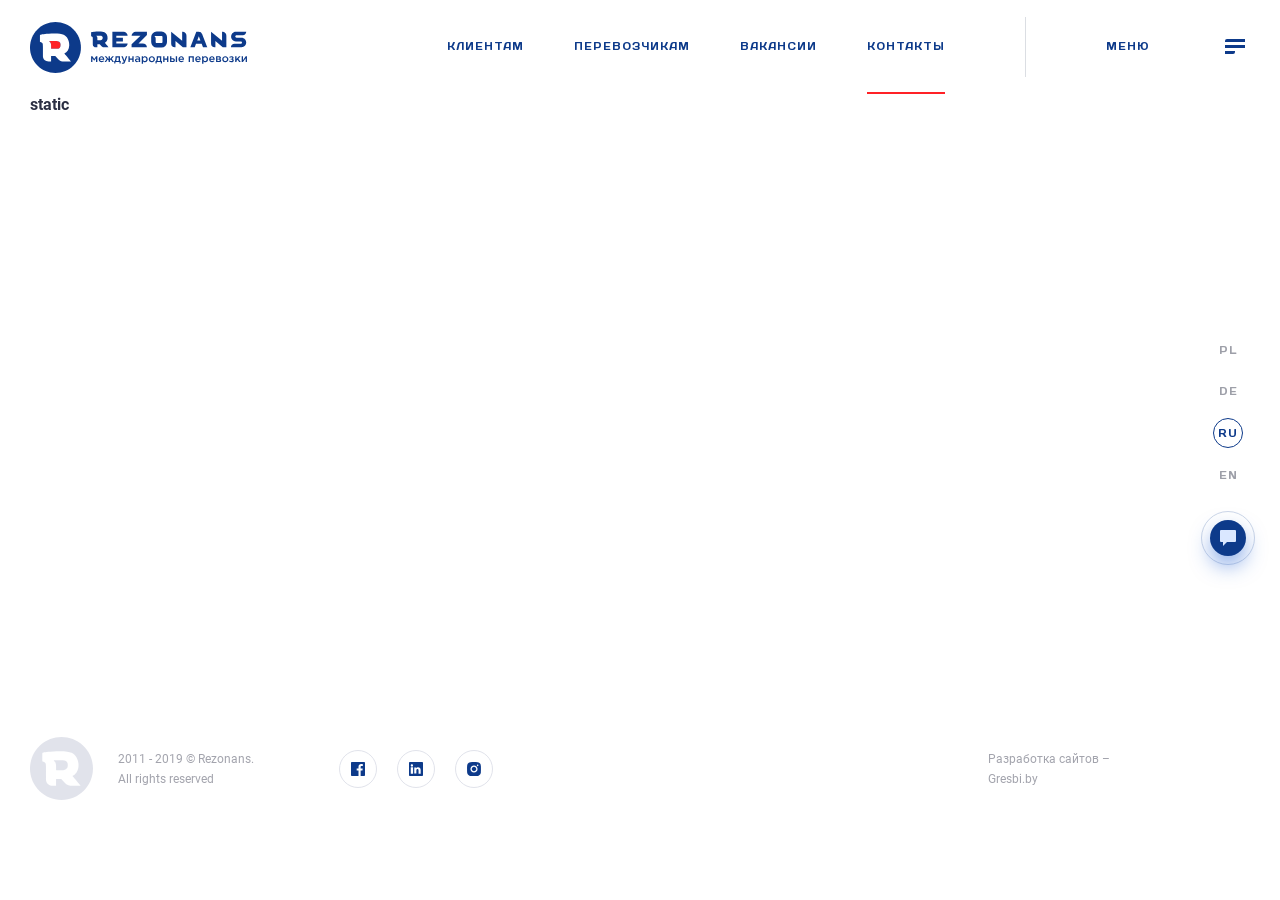
<file: static.html>
<!DOCTYPE html>
<html lang="ru-RU">
	<head>
		<meta charset="UTF-8">
		<meta name="format-detection" content="telephone=no">
		<meta name="viewport" content="width=device-width, initial-scale=1.0">
		<title>static</title>
		<meta name="description" content="">
		<meta property="og:image" content="images/favicon/og-image.jpg">
		<meta property="og:image:width" content="279">
		<meta property="og:image:height" content="279">
		<meta property="og:title" content="rezonans">
		<meta property="og:description" content="rezonans">
		<meta property="og:url" content="https://rezonans.ru">
		<link rel="apple-touch-icon" sizes="76x76" href="images/favicon/apple-touch-icon.png">
		<link rel="icon" type="image/png" sizes="32x32" href="images/favicon/favicon-32x32.png">
		<link rel="icon" type="image/png" sizes="16x16" href="images/favicon/favicon-16x16.png">
		<!--link(rel='manifest', href='images/favicon/site.webmanifest')-->
		<link rel="mask-icon" href="images/favicon/safari-pinned-tab.svg" color="#5bbad5">
		<link rel="shortcut icon" href="images/favicon/favicon.png" type="image/png">
		<meta name="msapplication-TileColor" content="#2d89ef">
		<meta name="theme-color" content="#ffffff">
		<link rel="stylesheet" href="./css/styles.min.css">
	</head>
	<body class="no-js">
		<script>document.querySelector('body').classList.remove('no-js');</script>
		<div class="wrapper">
			<header class="header">
				<div class="box">
					<div class="header__inner">
						<div class="header__logo"><a class="logo" href="/">
								<div class="logo__ico"><img src="./images/logo_min_color.svg" alt="logo"></div>
								<div class="logo__title"><img src="./images/logo_title.svg" alt="logo"></div></a></div>
						<div class="header__nav">
							<nav class="nav">
								<ul class="nav__list">
									<li class="nav__item"><a class="nav__link" href="#">Клиентам</a></li>
									<li class="nav__item"><a class="nav__link" href="#">Перевозчикам</a></li>
									<li class="nav__item"><a class="nav__link" href="#">Вакансии</a></li>
									<li class="nav__item"><a class="nav__link nav__link--active" href="#">Контакты</a></li>
								</ul>
							</nav>
						</div>
						<div class="header__toggle-menu">
							<div class="toggle-menu"><a class="toggle-menu__name" href="#" data-popup="popup_info">Меню</a><a class="btn-menu btn-menu--mobile" href="#" data-popup="popup_info">
									<div class="btn-menu__wrap"><span></span></div></a></div>
						</div>
					</div>
				</div>
			</header>
			<div class="aside-lang">
				<div class="aside-lang__inner">
					<div class="aside-lang__btn"><a class="btn-menu" href="#">
							<div class="btn-menu__wrap"><span></span></div></a></div>
					<div class="aside-lang__data">
						<ul class="aside-lang__list">
							<li class="aside-lang__item"><a class="aside-lang__link" href="#">pl</a></li>
							<li class="aside-lang__item"><a class="aside-lang__link" href="#">de</a></li>
							<li class="aside-lang__item"><a class="aside-lang__link aside-lang__link--active" href="#">ru</a></li>
							<li class="aside-lang__item"><a class="aside-lang__link" href="#">en</a></li>
						</ul><a class="call-btn aside-lang__call-btn" href="#" data-popup="popup_info">
							<div class="call-btn__inner">
								<svg class="icon call-btn__ico">
									<use xlink:href="./images/sprite.svg#message"></use>
								</svg>
							</div></a>
					</div>
				</div>
			</div>
			<main class="main">
				<div class="box">
					<h1>static</h1>
				</div>
			</main>
			<footer class="footer">
				<div class="box">
					<div class="footer__inner"><a class="footer__logo footer-logo" href="/"><img src="images/logo_min_gray.svg" alt="logo"></a>
						<div class="footer__copyright">2011 - 2019 © Rezonans.<br>All rights reserved</div>
						<div class="footer__social social-list">
							<div class="social-list__list">
								<div class="social-list__item"><a class="social-list__link" href="#" target="_blank">
										<svg class="icon social-list__icon">
											<use xlink:href="./images/sprite.svg#ic_facebook"></use>
										</svg></a></div>
								<div class="social-list__item"><a class="social-list__link" href="#" target="_blank">
										<svg class="icon social-list__icon">
											<use xlink:href="./images/sprite.svg#ic_linkedin"></use>
										</svg></a></div>
								<div class="social-list__item"><a class="social-list__link" href="#" target="_blank">
										<svg class="icon social-list__icon">
											<use xlink:href="./images/sprite.svg#ic_insta"></use>
										</svg></a></div>
							</div>
						</div>
						<div class="footer__developer">Разработка сайтов –<br><a href="#" target="_blank">Gresbi.by</a></div>
					</div>
				</div>
			</footer>
		</div>
		<!-- Модальные окна-->
		<div class="popup" id="popup_info">
			<div class="popup__box">
				<div class="popup__body">
					<div class="popup__header"><a class="js-popup__close popup__close close close_big" href="#"><span class="close-span close-span--first"></span><span class="close-span close-span--last"></span></a></div>
					<div class="popup__content content">Content</div>
				</div>
			</div>
		</div>
		<script src="./js/jquery/jquery-3.3.1.min.js"></script>
		<script src="./js/vendor/svg4everybody.js" defer></script>
		<script src="./js/app.min.js" defer></script>
	</body>
</html>
</file>
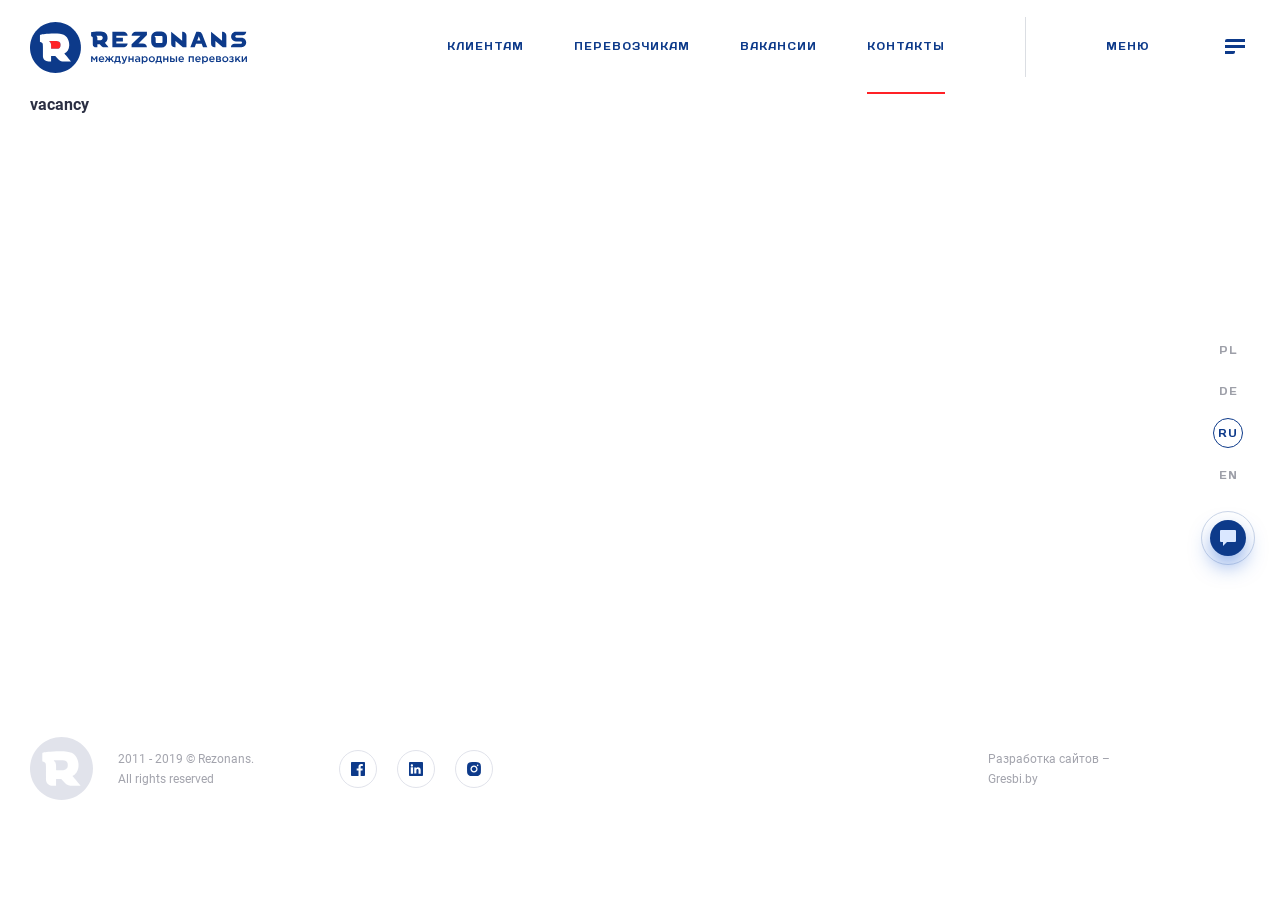
<file: vacancy.html>
<!DOCTYPE html>
<html lang="ru-RU">
	<head>
		<meta charset="UTF-8">
		<meta name="format-detection" content="telephone=no">
		<meta name="viewport" content="width=device-width, initial-scale=1.0">
		<title>vacancy</title>
		<meta name="description" content="">
		<meta property="og:image" content="images/favicon/og-image.jpg">
		<meta property="og:image:width" content="279">
		<meta property="og:image:height" content="279">
		<meta property="og:title" content="rezonans">
		<meta property="og:description" content="rezonans">
		<meta property="og:url" content="https://rezonans.ru">
		<link rel="apple-touch-icon" sizes="76x76" href="images/favicon/apple-touch-icon.png">
		<link rel="icon" type="image/png" sizes="32x32" href="images/favicon/favicon-32x32.png">
		<link rel="icon" type="image/png" sizes="16x16" href="images/favicon/favicon-16x16.png">
		<!--link(rel='manifest', href='images/favicon/site.webmanifest')-->
		<link rel="mask-icon" href="images/favicon/safari-pinned-tab.svg" color="#5bbad5">
		<link rel="shortcut icon" href="images/favicon/favicon.png" type="image/png">
		<meta name="msapplication-TileColor" content="#2d89ef">
		<meta name="theme-color" content="#ffffff">
		<link rel="stylesheet" href="./css/styles.min.css">
	</head>
	<body class="no-js">
		<script>document.querySelector('body').classList.remove('no-js');</script>
		<div class="wrapper">
			<header class="header">
				<div class="box">
					<div class="header__inner">
						<div class="header__logo"><a class="logo" href="/">
								<div class="logo__ico"><img src="./images/logo_min_color.svg" alt="logo"></div>
								<div class="logo__title"><img src="./images/logo_title.svg" alt="logo"></div></a></div>
						<div class="header__nav">
							<nav class="nav">
								<ul class="nav__list">
									<li class="nav__item"><a class="nav__link" href="#">Клиентам</a></li>
									<li class="nav__item"><a class="nav__link" href="#">Перевозчикам</a></li>
									<li class="nav__item"><a class="nav__link" href="#">Вакансии</a></li>
									<li class="nav__item"><a class="nav__link nav__link--active" href="#">Контакты</a></li>
								</ul>
							</nav>
						</div>
						<div class="header__toggle-menu">
							<div class="toggle-menu"><a class="toggle-menu__name" href="#" data-popup="popup_info">Меню</a><a class="btn-menu btn-menu--mobile" href="#" data-popup="popup_info">
									<div class="btn-menu__wrap"><span></span></div></a></div>
						</div>
					</div>
				</div>
			</header>
			<div class="aside-lang">
				<div class="aside-lang__inner">
					<div class="aside-lang__btn"><a class="btn-menu" href="#">
							<div class="btn-menu__wrap"><span></span></div></a></div>
					<div class="aside-lang__data">
						<ul class="aside-lang__list">
							<li class="aside-lang__item"><a class="aside-lang__link" href="#">pl</a></li>
							<li class="aside-lang__item"><a class="aside-lang__link" href="#">de</a></li>
							<li class="aside-lang__item"><a class="aside-lang__link aside-lang__link--active" href="#">ru</a></li>
							<li class="aside-lang__item"><a class="aside-lang__link" href="#">en</a></li>
						</ul><a class="call-btn aside-lang__call-btn" href="#" data-popup="popup_info">
							<div class="call-btn__inner">
								<svg class="icon call-btn__ico">
									<use xlink:href="./images/sprite.svg#message"></use>
								</svg>
							</div></a>
					</div>
				</div>
			</div>
			<main class="main">
				<div class="box">
					<h1>vacancy</h1>
				</div>
			</main>
			<footer class="footer">
				<div class="box">
					<div class="footer__inner"><a class="footer__logo footer-logo" href="/"><img src="images/logo_min_gray.svg" alt="logo"></a>
						<div class="footer__copyright">2011 - 2019 © Rezonans.<br>All rights reserved</div>
						<div class="footer__social social-list">
							<div class="social-list__list">
								<div class="social-list__item"><a class="social-list__link" href="#" target="_blank">
										<svg class="icon social-list__icon">
											<use xlink:href="./images/sprite.svg#ic_facebook"></use>
										</svg></a></div>
								<div class="social-list__item"><a class="social-list__link" href="#" target="_blank">
										<svg class="icon social-list__icon">
											<use xlink:href="./images/sprite.svg#ic_linkedin"></use>
										</svg></a></div>
								<div class="social-list__item"><a class="social-list__link" href="#" target="_blank">
										<svg class="icon social-list__icon">
											<use xlink:href="./images/sprite.svg#ic_insta"></use>
										</svg></a></div>
							</div>
						</div>
						<div class="footer__developer">Разработка сайтов –<br><a href="#" target="_blank">Gresbi.by</a></div>
					</div>
				</div>
			</footer>
		</div>
		<!-- Модальные окна-->
		<div class="popup" id="popup_info">
			<div class="popup__box">
				<div class="popup__body">
					<div class="popup__header"><a class="js-popup__close popup__close close close_big" href="#"><span class="close-span close-span--first"></span><span class="close-span close-span--last"></span></a></div>
					<div class="popup__content content">Content</div>
				</div>
			</div>
		</div>
		<script src="./js/jquery/jquery-3.3.1.min.js"></script>
		<script src="./js/vendor/svg4everybody.js" defer></script>
		<script src="./js/app.min.js" defer></script>
	</body>
</html>
</file>
<file: css/styles.min.css>
@charset "UTF-8";.content .content-img-overlay:after{top:0;right:0;bottom:0;left:0}abbr,address,article,aside,audio,b,blockquote,body,canvas,caption,cite,code,dd,del,details,dfn,div,dl,dt,em,fieldset,figcaption,figure,footer,form,h1,h2,h3,h4,h5,h6,header,hgroup,html,i,iframe,img,ins,kbd,label,legend,li,mark,menu,nav,object,ol,p,pre,q,samp,section,small,span,strong,sub,summary,sup,table,tbody,td,tfoot,th,thead,time,tr,ul,var,video{margin:0;padding:0;border:0;outline:0;font-size:100%;vertical-align:baseline;background:0 0}*{box-sizing:border-box}article,aside,details,figcaption,figure,footer,header,hgroup,menu,nav,section{display:block}blockquote,q{quotes:none}blockquote:after,blockquote:before,q:after,q:before{content:'';content:none}a{margin:0;padding:0;background:0 0;font-size:100%;vertical-align:baseline}ins{background-color:#ff9;color:#000;text-decoration:none}mark{background-color:#ff9;color:#000;font-style:italic;font-weight:700}del{text-decoration:line-through}abbr[title],dfn[title]{border-bottom:1px dotted;cursor:help}table{border-collapse:collapse;border-spacing:0}hr{border:0;border-top:1px solid #ccc;display:block;height:1px;margin:1em 0;padding:0}input,select{vertical-align:middle}li{list-style-type:none}button{outline:0!important;background:0 0;-webkit-appearance:none;border-radius:0}fieldset,iframe,img{border:0}input{-webkit-appearance:none;-moz-appearance:none;appearance:none;border-radius:0}button::-moz-focus-inner,input::-moz-focus-inner{padding:0;border:0}.slick-slider{position:relative;display:block;box-sizing:border-box;-webkit-touch-callout:none;-webkit-user-select:none;-moz-user-select:none;-ms-user-select:none;user-select:none;touch-action:pan-y;-webkit-tap-highlight-color:transparent}.slick-list{position:relative;overflow:hidden;display:block;margin:0;padding:0}.slick-list:focus{outline:0}.slick-list.dragging{cursor:pointer;cursor:hand}.slick-slider .slick-list,.slick-slider .slick-track{-webkit-transform:translate3d(0,0,0);transform:translate3d(0,0,0)}.slick-track{position:relative;left:0;top:0;display:block;margin-left:auto;margin-right:auto}.slick-track:after,.slick-track:before{content:"";display:table}.slick-track:after{clear:both}.slick-loading .slick-track{visibility:hidden}.slick-slide{float:left;height:100%;min-height:1px;display:none}[dir=rtl] .slick-slide{float:right}.slick-slide img{display:block}.slick-slide.slick-loading img{display:none}.slick-slide.dragging img{pointer-events:none}.slick-initialized .slick-slide{display:block}.slick-loading .slick-slide{visibility:hidden}.slick-vertical .slick-slide{display:block;height:auto;border:1px solid transparent}.slick-arrow.slick-hidden{display:none}.slick-loading .slick-list{background:#fff url(../images/ajax-loader.gif) center center no-repeat}.slick-next,.slick-prev{position:absolute;display:block;height:20px;width:20px;line-height:0;font-size:0;cursor:pointer;background:0 0;color:transparent;top:50%;-webkit-transform:translate(0,-50%);transform:translate(0,-50%);padding:0;border:none;outline:0}.slick-next:focus,.slick-next:hover,.slick-prev:focus,.slick-prev:hover{outline:0;background:0 0;color:transparent}.slick-next:focus:before,.slick-next:hover:before,.slick-prev:focus:before,.slick-prev:hover:before{opacity:1}.slick-next.slick-disabled:before,.slick-prev.slick-disabled:before{opacity:.25}.slick-next:before,.slick-prev:before{font-family:false;font-size:20px;line-height:1;color:#fff;opacity:.75;-webkit-font-smoothing:antialiased;-moz-osx-font-smoothing:grayscale}.slick-prev{left:-25px}[dir=rtl] .slick-prev{left:auto;right:-25px}.slick-prev:before{content:"←"}[dir=rtl] .slick-prev:before{content:"→"}.slick-next{right:-25px}[dir=rtl] .slick-next{left:-25px;right:auto}.slick-next:before{content:"→"}[dir=rtl] .slick-next:before{content:"←"}.slick-dotted.slick-slider{margin-bottom:30px}.slick-dots{position:absolute;bottom:-25px;list-style:none;display:block;text-align:center;padding:0;margin:0;width:100%}.slick-dots li{position:relative;display:inline-block;height:20px;width:20px;margin:0 5px;padding:0;cursor:pointer}.slick-dots li button{border:0;background:0 0;display:block;height:20px;width:20px;outline:0;line-height:0;font-size:0;color:transparent;padding:5px;cursor:pointer}.slick-dots li button:focus,.slick-dots li button:hover{outline:0}.slick-dots li button:focus:before,.slick-dots li button:hover:before{opacity:1}.slick-dots li button:before{position:absolute;top:0;left:0;content:"•";width:20px;height:20px;font-family:false;font-size:6px;line-height:20px;text-align:center;color:#000;opacity:.25;-webkit-font-smoothing:antialiased;-moz-osx-font-smoothing:grayscale}.slick-dots li.slick-active button:before{color:#000;opacity:.75}.slick-loading .slick-list{background:#fff!important}.slick-dots{display:flex;justify-content:center;align-items:center;bottom:-42px}.slick-dots li{display:flex;align-items:center;justify-content:center;width:12px;height:12px;margin:0 2px}.slick-dots li button{width:8px;height:8px;border-radius:50%;padding:0;background-color:#0d3a8a;transition:all .3s;-webkit-transform:scale(.5);transform:scale(.5);will-change:transform}.slick-dots li button:before{display:none}.slick-dots li.slick-active button{-webkit-transform:scale(1);transform:scale(1)}.slick-arrow{position:absolute;width:35px;height:35px;top:50%;-webkit-transform:translate(0,-50%);transform:translate(0,-50%);background-color:#fff;cursor:pointer;z-index:10}.slick-arrow:hover .icon{fill:#2b2f43}.slick-arrow .icon{position:absolute;left:50%;top:50%;width:15px;height:10px;transition:all .3s;fill:#0d3a8a}.slick-arrow--prev{left:-55px}.slick-arrow--prev .icon{-webkit-transform:translate(-50%,-50%) rotate(-90deg);transform:translate(-50%,-50%) rotate(-90deg)}.slick-arrow--next{right:-55px}.slick-arrow--next .icon{-webkit-transform:translate(-50%,-50%) rotate(90deg);transform:translate(-50%,-50%) rotate(90deg)}.jq-checkbox,.jq-radio{position:relative;display:inline-block;overflow:hidden;-webkit-user-select:none;-moz-user-select:none;-ms-user-select:none;user-select:none}.jq-checkbox input,.jq-radio input{position:absolute;z-index:-1;margin:0;padding:0;opacity:0}.jq-file{position:relative;display:inline-block;overflow:hidden}.jq-file input{position:absolute;top:0;right:0;height:auto;margin:0;padding:0;opacity:0;font-size:100px;line-height:1em}.jq-file__name{overflow:hidden;white-space:nowrap;text-overflow:ellipsis}.jq-select-multiple,.jq-selectbox{position:relative;display:inline-block}.jq-select-multiple select,.jq-selectbox select{position:absolute;top:0;left:0;width:100%;height:100%;margin:0;padding:0;opacity:0}.jq-select-multiple li,.jq-selectbox li{-webkit-user-select:none;-moz-user-select:none;-ms-user-select:none;user-select:none}.jq-selectbox{z-index:500}.jq-selectbox__select{position:relative}.jq-selectbox__select-text{overflow:hidden;-webkit-user-select:none;-moz-user-select:none;-ms-user-select:none;user-select:none;white-space:nowrap;text-overflow:ellipsis}.jq-selectbox__dropdown{position:absolute;z-index:1000}.jq-selectbox__search input{-webkit-appearance:textfield}.jq-selectbox__search input::-webkit-search-cancel-button,.jq-selectbox__search input::-webkit-search-decoration{-webkit-appearance:none}.jq-selectbox__dropdown ul{position:relative;overflow:auto;overflow-x:hidden;list-style:none;-webkit-overflow-scrolling:touch}.jq-select-multiple ul{position:relative;overflow-x:hidden;-webkit-overflow-scrolling:touch}.jq-number{display:inline-block}.jq-number__field input{-moz-appearance:textfield;text-align:left}.jq-number__field input::-webkit-inner-spin-button,.jq-number__field input::-webkit-outer-spin-button{margin:0;-webkit-appearance:none}.jq-checkbox,.jq-radio{vertical-align:-4px;width:16px;height:16px;margin:0 4px 0 0;border:1px solid #c3c3c3;background:linear-gradient(#fff,#e6e6e6);box-shadow:0 1px 1px rgba(0,0,0,.05),inset -1px -1px #fff,inset 1px -1px #fff;cursor:pointer}.jq-checkbox.focused,.jq-radio.focused{border:1px solid #08c}.jq-checkbox.disabled,.jq-radio.disabled{opacity:.55}.jq-checkbox{border-radius:3px}.jq-checkbox.checked .jq-checkbox__div{width:8px;height:4px;margin:3px 0 0 3px;border-bottom:2px solid #666;border-left:2px solid #666;-webkit-transform:rotate(-50deg);transform:rotate(-50deg)}.jq-radio{border-radius:50%}.jq-radio.checked .jq-radio__div{width:10px;height:10px;margin:3px 0 0 3px;border-radius:50%;background:#777;box-shadow:inset 1px 1px 1px rgba(0,0,0,.7)}.jq-file{width:270px;border-radius:4px;box-shadow:0 1px 2px rgba(0,0,0,.1)}.jq-file input{cursor:pointer}.jq-file__name{box-sizing:border-box;width:100%;height:34px;padding:0 80px 0 10px;border:1px solid #ccc;border-bottom-color:#b3b3b3;border-radius:4px;background:#fff;box-shadow:inset 1px 1px #f1f1f1;font:14px/32px Arial,sans-serif;color:#333}.jq-file__browse{position:absolute;top:1px;right:1px;padding:0 10px;border-left:1px solid #ccc;border-radius:0 4px 4px 0;background:linear-gradient(#fff,#e6e6e6);box-shadow:inset 1px -1px #f1f1f1,inset -1px 0 #f1f1f1,0 1px 2px rgba(0,0,0,.1);font:14px/32px Arial,sans-serif;color:#333;text-shadow:1px 1px #fff}.jq-file:hover .jq-file__browse{background:linear-gradient(#f6f6f6,#e6e6e6)}.jq-file:active .jq-file__browse{background:#f5f5f5;box-shadow:inset 1px 1px 3px #ddd}.jq-file.focused .jq-file__name{border:1px solid #5794bf}.jq-file.disabled,.jq-file.disabled .jq-file__browse,.jq-file.disabled .jq-file__name{border-color:#ccc;background:#f5f5f5;box-shadow:none;color:#888}.jq-number{position:relative;vertical-align:middle;padding:0 36px 0 0}.jq-number__field{width:100px;border:1px solid #ccc;border-bottom-color:#b3b3b3;border-radius:4px;box-shadow:inset 1px 1px #f1f1f1,0 1px 2px rgba(0,0,0,.1)}.jq-number__field:hover{border-color:#b3b3b3}.jq-number__field input{box-sizing:border-box;width:100%;padding:8px 9px;border:none;outline:0;background:0 0;font:14px Arial,sans-serif;color:#333}.jq-number__spin{position:absolute;top:0;right:0;width:32px;height:14px;border:1px solid #ccc;border-bottom-color:#b3b3b3;border-radius:4px;background:linear-gradient(#fff,#e6e6e6);box-shadow:0 1px 2px rgba(0,0,0,.1);box-shadow:inset 1px -1px #f1f1f1,inset -1px 0 #f1f1f1,0 1px 2px rgba(0,0,0,.1);-webkit-user-select:none;-moz-user-select:none;-ms-user-select:none;user-select:none;text-shadow:1px 1px #fff;cursor:pointer}.jq-number__spin.minus{top:auto;bottom:0}.jq-number__spin:hover{background:linear-gradient(#f6f6f6,#e6e6e6)}.jq-number__spin:active{background:#f5f5f5;box-shadow:inset 1px 1px 3px #ddd}.jq-number__spin:after{content:'';position:absolute;top:4px;left:11px;width:0;height:0;border-right:5px solid transparent;border-bottom:5px solid #999;border-left:5px solid transparent}.jq-number__spin.minus:after{top:5px;border-top:5px solid #999;border-right:5px solid transparent;border-bottom:none;border-left:5px solid transparent}.jq-number__spin.minus:hover:after{border-top-color:#000}.jq-number__spin.plus:hover:after{border-bottom-color:#000}.jq-number.focused .jq-number__field{border:1px solid #5794bf}.jq-number.disabled .jq-number__field,.jq-number.disabled .jq-number__spin{border-color:#ccc;background:#f5f5f5;box-shadow:none;color:#888}.jq-number.disabled .jq-number__spin:after{border-bottom-color:#aaa}.jq-number.disabled .jq-number__spin.minus:after{border-top-color:#aaa}.jq-selectbox{display:block;cursor:pointer}.jq-selectbox.opened .jq-selectbox__trigger-arrow{top:18px;-webkit-transform:rotate(135deg);transform:rotate(135deg)}.jq-selectbox.focused .jq-selectbox__trigger{background-color:#0d3a8a}.jq-selectbox.focused .jq-selectbox__trigger-arrow{border-color:#fff}.jq-selectbox__select{height:42px;padding:0 55px 0 12px;font-family:Roboto,Arial,Helvetica,sans-serif;font-size:12px;line-height:42px;color:#080808;border:1px solid #e7e7e7;transition:all .3s}.jq-selectbox__select:hover .jq-selectbox__trigger{background-color:#2b2f43}.jq-selectbox__select:hover .jq-selectbox__trigger-arrow{border-color:#fff}.jq-selectbox.disabled .jq-selectbox__select{border:1px solid #ccc}.jq-selectbox__select-text{display:block}.jq-selectbox .placeholder{color:#888}.jq-selectbox__trigger{position:absolute;top:0;right:0;width:40px;height:100%;transition:all .3s}.jq-selectbox__trigger-arrow{position:absolute;top:14px;right:15px;width:6px;height:6px;border-left:2px solid #0d3a8a;border-bottom:2px solid #0d3a8a;-webkit-transform:rotate(-45deg);transform:rotate(-45deg);box-sizing:initial;transition:all .3s}.jq-selectbox__dropdown{width:100%;padding:0;background:#fff;box-shadow:0 0 5px rgba(0,0,0,.2);box-sizing:border-box;overflow:hidden}.jq-selectbox__dropdown ul{max-height:300px;margin-bottom:0!important;padding:30px!important}.jq-selectbox__dropdown ul::-webkit-scrollbar{width:8px;background-color:#f5f5f5;border-radius:0}.jq-selectbox__dropdown ul::-webkit-scrollbar-thumb{background-color:#e0e0e0;border-radius:0;cursor:pointer}.jq-selectbox__dropdown li{padding:0!important;font-size:12px!important;line-height:1.7!important;color:#080808!important;letter-spacing:.03em}.jq-selectbox__dropdown li:before{display:none!important}.jq-selectbox__dropdown li:not(:last-child){margin-bottom:20px}.jq-selectbox__dropdown li:first-child{display:none}.jq-selectbox__search{margin:5px}.jq-selectbox__search input{box-sizing:border-box;width:100%;margin:0;padding:5px 27px 6px 8px;border:1px solid #ccc;border-radius:3px;outline:0;background:url([data-uri]) no-repeat 100% 50%;box-shadow:inset 1px 1px #f1f1f1;color:#333}.jq-selectbox__not-found{margin:5px;padding:5px 8px 6px;background:#f0f0f0;font-size:13px}.jq-selectbox ul{margin:0;padding:0}.jq-selectbox li{min-height:18px;padding:5px 10px 6px;color:#231f20}.jq-selectbox li.selected{color:#2b2f43!important}.jq-selectbox li:hover{color:#2b2f43!important}.jq-selectbox li.disabled{color:#aaa}.jq-selectbox li.disabled:hover{background:0 0}.jq-selectbox li.optgroup{font-weight:700}.jq-selectbox li.optgroup:hover{background:0 0;color:#231f20;cursor:default}.jq-selectbox li.option{padding-left:25px}.jq-select-multiple{box-sizing:border-box;padding:1px;border:1px solid #ccc;border-bottom-color:#b3b3b3;border-radius:4px;background:#fff;box-shadow:inset 1px 1px #f1f1f1,0 1px 2px rgba(0,0,0,.1);font:14px/18px Arial,sans-serif;color:#333;cursor:default}.jq-select-multiple.focused{border:1px solid #5794bf}.jq-select-multiple.disabled{border-color:#ccc;background:#f5f5f5;box-shadow:none;color:#888}.jq-select-multiple ul{margin:0;padding:0}.jq-select-multiple li{padding:3px 9px 4px;list-style:none}.jq-select-multiple li:first-child{border-radius:3px 3px 0 0}.jq-select-multiple li:last-child{border-radius:0 0 3px 3px}.jq-select-multiple li.selected{background:#08c;color:#fff}.jq-select-multiple li.disabled{color:#aaa}.jq-select-multiple li.optgroup{font-weight:700}.jq-select-multiple li.option{padding-left:25px}.jq-select-multiple li.selected.disabled,.jq-select-multiple.disabled li.selected{background:#ccc;color:#fff}input[type=email].styler,input[type=password].styler,input[type=search].styler,input[type=tel].styler,input[type=text].styler,input[type=url].styler,textarea.styler{padding:8px 9px;border:1px solid #ccc;border-bottom-color:#b3b3b3;border-radius:4px;box-shadow:inset 1px 1px #f1f1f1,0 1px 2px rgba(0,0,0,.1);font:14px Arial,sans-serif;color:#333}input[type=search].styler{-webkit-appearance:none;-moz-appearance:none;appearance:none}textarea.styler{overflow:auto}input[type=email].styler:hover,input[type=password].styler:hover,input[type=search].styler:hover,input[type=tel].styler:hover,input[type=text].styler:hover,input[type=url].styler:hover,textarea.styler:hover{border-color:#b3b3b3}input[type=email].styler:hover:focus,input[type=password].styler:hover:focus,input[type=search].styler:hover:focus,input[type=tel].styler:hover:focus,input[type=text].styler:hover:focus,input[type=url].styler:hover:focus,textarea.styler:hover:focus{border-color:#ccc;border-top-color:#b3b3b3;outline:0;box-shadow:inset 0 1px 2px rgba(0,0,0,.1)}button.styler,input[type=button].styler,input[type=reset].styler,input[type=submit].styler{overflow:visible;padding:8px 11px;border:1px solid #ccc;border-bottom-color:#b3b3b3;border-radius:4px;outline:0;background:linear-gradient(#fff,#e6e6e6);box-shadow:inset 1px -1px #f1f1f1,inset -1px 0 #f1f1f1,0 1px 2px rgba(0,0,0,.1);font:14px Arial,sans-serif;color:#333;text-shadow:1px 1px #fff;cursor:pointer}button.styler.styler::-moz-focus-inner,input[type=button].styler.styler::-moz-focus-inner,input[type=reset].styler.styler::-moz-focus-inner,input[type=submit].styler.styler::-moz-focus-inner{padding:0;border:0}button.styler:not([disabled]):hover,input[type=button].styler:not([disabled]):hover,input[type=reset].styler:hover,input[type=reset].styler:not([disabled]):hover,input[type=submit].styler:not([disabled]):hover{background:linear-gradient(#f6f6f6,#e6e6e6)}button.styler:active,input[type=button].styler:active,input[type=reset].styler:active,input[type=submit].styler:active{background:#f5f5f5;box-shadow:inset 1px 1px 3px #ddd}button.styler[disabled],input[type=button].styler[disabled],input[type=submit].styler[disabled]{border-color:#ccc;background:#f5f5f5;box-shadow:none;color:#888}.select2-container{box-sizing:border-box;display:block;width:100%!important;margin:0;position:relative;vertical-align:middle}.select2-container .select2-selection--single{box-sizing:border-box;cursor:pointer;display:block;height:28px;-webkit-user-select:none;-moz-user-select:none;-ms-user-select:none;user-select:none}.select2-container .select2-selection--single .select2-selection__rendered{display:block;padding-left:8px;padding-right:20px;overflow:hidden;text-overflow:ellipsis;white-space:nowrap}.select2-container .select2-selection--single .select2-selection__clear{position:relative}.select2-container .select2-selection--multiple{box-sizing:border-box;cursor:pointer;display:block;min-height:42px;-webkit-user-select:none;-moz-user-select:none;-ms-user-select:none;user-select:none}.select2-container .select2-selection--multiple .select2-selection__rendered{display:inline-block;overflow:hidden;padding-left:8px;text-overflow:ellipsis;white-space:nowrap}.select2-container .select2-search--inline{float:left}.select2-container .select2-search--inline .select2-search__field{box-sizing:border-box;border:none;font-size:100%;margin-top:5px;padding:0}.select2-dropdown{background-color:#fff;border:1px solid #e7e7e7;box-sizing:border-box;display:block;position:absolute;left:-100000px;width:100%;z-index:1051}.select2-results{display:block}.select2-results__options{list-style:none;margin:0;padding:30px}.select2-results__options::-webkit-scrollbar{width:8px;background-color:#f5f5f5;border-radius:0}.select2-results__options::-webkit-scrollbar-thumb{background-color:#e0e0e0;border-radius:0;cursor:pointer}.select2-results__option{-webkit-user-select:none;-moz-user-select:none;-ms-user-select:none;user-select:none}.select2-results__option[aria-selected]{cursor:pointer;font-size:12px}.select2-results__option[aria-selected]:not(:last-child){margin-bottom:20px}.select2-container--open .select2-dropdown{left:0}.select2-container--open .select2-dropdown--above{border-bottom:none;border-bottom-left-radius:0;border-bottom-right-radius:0}.select2-container--open .select2-dropdown--below{border-top:none;border-top-left-radius:0;border-top-right-radius:0}.select2-search--dropdown{display:block;padding:4px}.select2-search--dropdown .select2-search__field{padding:4px;width:100%;box-sizing:border-box}.select2-search--dropdown.select2-search--hide{display:none}.select2-close-mask{border:0;margin:0;padding:0;display:block;position:fixed;left:0;top:0;min-height:100%;min-width:100%;height:auto;width:auto;opacity:0;z-index:99;background-color:#fff}.select2-hidden-accessible{border:0!important;clip:rect(0 0 0 0)!important;-webkit-clip-path:inset(50%)!important;clip-path:inset(50%)!important;height:1px!important;overflow:hidden!important;padding:0!important;position:absolute!important;width:1px!important;white-space:nowrap!important}.select2-container--default .select2-selection--single{background-color:#fff;border:1px solid #aaa;border-radius:4px}.select2-container--default .select2-selection--single .select2-selection__rendered{color:#444;line-height:28px}.select2-container--default .select2-selection--single .select2-selection__clear{cursor:pointer;float:right;font-weight:700}.select2-container--default .select2-selection--single .select2-selection__placeholder{color:#999}.select2-container--default .select2-selection--single .select2-selection__arrow{height:26px;position:absolute;top:1px;right:1px;width:20px}.select2-container--default .select2-selection--single .select2-selection__arrow b{border-color:#888 transparent transparent transparent;border-style:solid;border-width:5px 4px 0 4px;height:0;left:50%;margin-left:-4px;margin-top:-2px;position:absolute;top:50%;width:0}.select2-container--default.select2-container--disabled .select2-selection--single{background-color:#eee;cursor:default}.select2-container--default.select2-container--disabled .select2-selection--single .select2-selection__clear{display:none}.select2-container--default.select2-container--disabled .select2-selection--multiple{background-color:#eee;cursor:default}.select2-container--default.select2-container--disabled .select2-selection__choice__remove{display:none}.select2-container--default.select2-container--open.select2-container--above .select2-selection--single{border-top-left-radius:0;border-top-right-radius:0}.select2-container--default.select2-container--open.select2-container--above .select2-selection--multiple{border-top-left-radius:0;border-top-right-radius:0}.select2-container--default.select2-container--open.select2-container--below .select2-selection--single{border-bottom-left-radius:0;border-bottom-right-radius:0}.select2-container--default.select2-container--open.select2-container--below .select2-selection--multiple{border-bottom-left-radius:0;border-bottom-right-radius:0}.select2-container--default.select2-container--open .select2-selection--single .select2-selection__arrow b{border-color:transparent transparent #888 transparent;border-width:0 4px 5px 4px}.select2-container--default .select2-selection--multiple{background-color:#fff;border:1px solid #e7e7e7;border-radius:0;cursor:text}.select2-container--default .select2-selection--multiple .select2-selection__rendered{box-sizing:border-box;list-style:none;margin:0;padding:0 6px;width:100%}.select2-container--default .select2-selection--multiple .select2-selection__rendered li{list-style:none}.select2-container--default .select2-selection--multiple .select2-selection__placeholder{color:#999;margin-top:5px;float:left}.select2-container--default .select2-selection--multiple .select2-selection__clear{cursor:pointer;float:right;font-weight:700;margin-top:5px;margin-right:10px}.select2-container--default .select2-selection--multiple .select2-selection__choice{position:relative;background-color:#0d3a8a;cursor:default;float:left;margin-right:5px;margin-top:7px;padding:3px 8px;padding-right:25px;color:#fff;font-size:12px}.select2-container--default .select2-selection--multiple .select2-selection__choice__remove{position:absolute;top:7px;right:5px;display:inline-block;color:#fff;cursor:pointer;font-size:16px;line-height:1;margin-right:2px;transition:all .3s}.select2-container--default .select2-selection--multiple .select2-selection__choice__remove:hover{color:#2b2f43}.select2-container--default .select2-results__option[role=group]{padding:0}.select2-container--default .select2-results__option[aria-disabled=true]{color:#999}.select2-container--default .select2-results__option--highlighted[aria-selected]{color:#2b2f43}.select2-container--default .select2-results__group{cursor:default;display:block;padding:6px}.select2-container--default.select2-container--focus .select2-selection--multiple{outline:0}.select2-container--default .select2-search--dropdown .select2-search__field{border:1px solid #aaa}.select2-container--default .select2-search--inline .select2-search__field{background:0 0;border:none;outline:0;box-shadow:none}.select2-container--default .select2-results>.select2-results__options{max-height:200px;overflow-y:auto}.select2-container--default .select2-results__option .select2-results__option{padding-left:1em}.select2-container--default .select2-results__option .select2-results__option .select2-results__group{padding-left:0}.select2-container--default .select2-results__option .select2-results__option .select2-results__option{margin-left:-1em;padding-left:2em}.select2-container--default .select2-results__option .select2-results__option .select2-results__option .select2-results__option{margin-left:-2em;padding-left:3em}.select2-container--default .select2-results__option .select2-results__option .select2-results__option .select2-results__option .select2-results__option{margin-left:-3em;padding-left:4em}.select2-container--default .select2-results__option .select2-results__option .select2-results__option .select2-results__option .select2-results__option .select2-results__option{margin-left:-4em;padding-left:5em}.select2-container--default .select2-results__option .select2-results__option .select2-results__option .select2-results__option .select2-results__option .select2-results__option .select2-results__option{margin-left:-5em;padding-left:6em}.select2-container--default[dir=rtl] .select2-selection--single .select2-selection__clear{float:left}.select2-container--default[dir=rtl] .select2-selection--single .select2-selection__arrow{left:1px;right:auto}.select2-container--default[dir=rtl] .select2-selection--multiple .select2-selection__choice{float:right;margin-left:5px;margin-right:auto}.select2-container--default[dir=rtl] .select2-selection--multiple .select2-selection__placeholder{float:right}.select2-container--default[dir=rtl] .select2-selection--multiple .select2-search--inline{float:right}.select2-container--default[dir=rtl] .select2-selection--multiple .select2-selection__choice__remove{margin-left:2px;margin-right:auto}.select2-container--classic .select2-selection--single{background-color:#f7f7f7;border:1px solid #aaa;border-radius:4px;outline:0;background-image:linear-gradient(to bottom,#fff 50%,#eee 100%);background-repeat:repeat-x}.select2-container--classic .select2-selection--single:focus{border:1px solid #5897fb}.select2-container--classic .select2-selection--single .select2-selection__rendered{color:#444;line-height:28px}.select2-container--classic .select2-selection--single .select2-selection__clear{cursor:pointer;float:right;font-weight:700;margin-right:10px}.select2-container--classic .select2-selection--single .select2-selection__placeholder{color:#999}.select2-container--classic .select2-selection--single .select2-selection__arrow{background-color:#ddd;border:none;border-left:1px solid #aaa;border-top-right-radius:4px;border-bottom-right-radius:4px;height:26px;position:absolute;top:1px;right:1px;width:20px;background-image:linear-gradient(to bottom,#eee 50%,#ccc 100%);background-repeat:repeat-x}.select2-container--classic .select2-selection--single .select2-selection__arrow b{border-color:#888 transparent transparent transparent;border-style:solid;border-width:5px 4px 0 4px;height:0;left:50%;margin-left:-4px;margin-top:-2px;position:absolute;top:50%;width:0}.select2-container--classic.select2-container--open .select2-selection--single{border:1px solid #5897fb}.select2-container--classic.select2-container--open .select2-selection--single .select2-selection__arrow{background:0 0;border:none}.select2-container--classic.select2-container--open .select2-selection--single .select2-selection__arrow b{border-color:transparent transparent #888 transparent;border-width:0 4px 5px 4px}.select2-container--classic.select2-container--open.select2-container--above .select2-selection--single{border-top:none;border-top-left-radius:0;border-top-right-radius:0;background-image:linear-gradient(to bottom,#fff 0,#eee 50%);background-repeat:repeat-x}.select2-container--classic.select2-container--open.select2-container--above .select2-selection--multiple{border-top:none;border-top-left-radius:0;border-top-right-radius:0}.select2-container--classic.select2-container--open.select2-container--below .select2-selection--single{border-bottom:none;border-bottom-left-radius:0;border-bottom-right-radius:0;background-image:linear-gradient(to bottom,#eee 50%,#fff 100%);background-repeat:repeat-x}.select2-container--classic.select2-container--open.select2-container--below .select2-selection--multiple{border-bottom:none;border-bottom-left-radius:0;border-bottom-right-radius:0}.select2-container--classic.select2-container--open .select2-selection--multiple{border:1px solid #5897fb}.select2-container--classic.select2-container--open .select2-dropdown{border-color:#5897fb}.select2-container--classic .select2-selection--multiple{background-color:#fff;border:1px solid #aaa;border-radius:4px;cursor:text;outline:0}.select2-container--classic .select2-selection--multiple:focus{border:1px solid #5897fb}.select2-container--classic .select2-selection--multiple .select2-selection__rendered{list-style:none;margin:0;padding:0 5px}.select2-container--classic .select2-selection--multiple .select2-selection__clear{display:none}.select2-container--classic .select2-selection--multiple .select2-selection__choice{background-color:#0d3a8a;cursor:default;float:left;margin-right:5px;margin-top:5px;padding:0 5px}.select2-container--classic .select2-selection--multiple .select2-selection__choice__remove{color:#888;cursor:pointer;display:inline-block;font-weight:700;margin-right:2px}.select2-container--classic .select2-selection--multiple .select2-selection__choice__remove:hover{color:#555}.select2-container--classic .select2-dropdown{background-color:#fff;border:1px solid transparent}.select2-container--classic .select2-dropdown--above{border-bottom:none}.select2-container--classic .select2-dropdown--below{border-top:none}.select2-container--classic .select2-results__option[role=group]{padding:0}.select2-container--classic .select2-results__option[aria-disabled=true]{color:grey}.select2-container--classic .select2-results__option--highlighted[aria-selected]{background-color:#3875d7;color:#fff}.select2-container--classic .select2-results__group{cursor:default;display:block;padding:6px}.select2-container--classic .select2-search--dropdown .select2-search__field{border:1px solid #aaa;outline:0}.select2-container--classic .select2-search--inline .select2-search__field{outline:0;box-shadow:none}.select2-container--classic .select2-results>.select2-results__options{max-height:200px;overflow-y:auto}.select2-container--classic[dir=rtl] .select2-selection--single .select2-selection__clear{float:left}.select2-container--classic[dir=rtl] .select2-selection--single .select2-selection__arrow{border:none;border-right:1px solid #aaa;border-radius:0;border-top-left-radius:4px;border-bottom-left-radius:4px;left:1px;right:auto}.select2-container--classic[dir=rtl] .select2-selection--multiple .select2-selection__choice{float:right;margin-left:5px;margin-right:auto}.select2-container--classic[dir=rtl] .select2-selection--multiple .select2-selection__choice__remove{margin-left:2px;margin-right:auto}.select2-container[dir=rtl] .select2-selection--single .select2-selection__rendered{padding-right:8px;padding-left:20px}@font-face{font-display:swap;font-family:Roboto;font-style:woff woff2;font-weight:400;src:url(../fonts/Roboto/Roboto-Regular.woff2) format("woff2"),url(../fonts/Roboto/Roboto-Regular.woff) format("woff"),url(../fonts/Roboto/Roboto-Regular.ttf) format("truetype")}@font-face{font-display:swap;font-family:Roboto;font-style:woff woff2;font-weight:500;src:url(../fonts/Roboto/Roboto-Medium.woff2) format("woff2"),url(../fonts/Roboto/Roboto-Medium.woff) format("woff"),url(../fonts/Roboto/Roboto-Medium.ttf) format("truetype")}@font-face{font-display:swap;font-family:Roboto;font-style:woff woff2;font-weight:700;src:url(../fonts/Roboto/Roboto-Bold.woff2) format("woff2"),url(../fonts/Roboto/Roboto-Bold.woff) format("woff"),url(../fonts/Roboto/Roboto-Bold.ttf) format("truetype")}@font-face{font-display:swap;font-family:Days;font-style:woff woff2;font-weight:700;src:url(../fonts/Days/Days.woff2) format("woff2"),url(../fonts/Days/Days.woff) format("woff"),url(../fonts/Days/Days.ttf) format("truetype")}html{height:100%;min-height:100%;scroll-behavior:smooth}body{position:relative;display:block;width:100%;height:100%;min-width:320px;font-family:Roboto,Arial,Helvetica,sans-serif;z-index:-10000;text-align:left;color:#2b2f43;background-color:#fff;font-weight:400;line-height:1.35;min-height:100%;overflow-y:scroll}body.overflow{overflow:hidden}a{text-decoration:none;transition:.3s;color:inherit}a:hover{opacity:.8}.wrapper{display:flex;flex-direction:column;min-height:100vh;overflow:hidden}.main{flex:1 0 auto}::-moz-selection{background-color:#000;color:#fff}::selection{background-color:#000;color:#fff}.box{width:100%;max-width:1300px;padding:0 30px;margin:0 auto}.btn{position:relative;display:inline-block;padding:18px 32px 19px 32px;font-family:Days,Arial,Helvetica,sans-serif;font-size:10px;line-height:12px;border-radius:0;text-decoration:none;text-align:center;letter-spacing:1px;text-transform:uppercase;color:#fff;border:1px solid #1350bc;box-shadow:0 10px 20px rgba(37,100,213,.502841);background-color:#0d3a8a;outline:0;cursor:pointer;-webkit-user-select:none;-moz-user-select:none;-ms-user-select:none;user-select:none;white-space:nowrap}.btn:hover{background:#1350bc;box-shadow:0 10px 20px rgba(39,117,255,.500765);opacity:1}.btn:active{background-color:#1146a5;-webkit-transform:translateY(3px);transform:translateY(3px)}.btn:active,.btn:focus,.btn:hover{text-decoration:none;outline:0}.btn--white{background-color:#fff;border-color:#0d3a8a;color:#0d3a8a;box-shadow:none}.btn--white:hover{background-color:#fff;color:#216aec;border-color:#1350bc;box-shadow:none}.btn--white-border{border-color:#fff;box-shadow:none}.btn--white-border:hover{box-shadow:none;border-color:#fff}.btn--light{box-shadow:none;background-color:#2151a4;border-color:#2151a4}.btn--light:hover{box-shadow:none;background-color:#3f76d5;border-color:#3f76d5}.grid{display:flex;flex-wrap:wrap;margin:0 -25px}.grid__cell{width:25%;padding:0 25px 50px 25px}.grid__cell--full{width:100%}.grid__cell--flex{flex:1;width:auto}.map-setting{position:relative;padding-bottom:120px}.map-setting__inner{width:calc(100% - 100px);height:0;padding-bottom:56%;background:#f5f6fb;position:relative}.map-setting__bg{display:block;position:absolute;left:0;right:0;top:0;bottom:0;width:100%;height:100%;-o-object-fit:cover;object-fit:cover}.map-setting__data{position:absolute;left:0;top:0;padding-top:100px;width:100%}.map-setting__content{width:100%;max-width:510px}.map-setting__title{font-family:Days,Arial,Helvetica,sans-serif;font-size:30px;line-height:40px;color:#2b2f43}.map-setting__title mark{color:#ff2126;background:0 0}.map-setting__dotted{width:15px;height:15px;cursor:pointer;position:absolute;display:inline-flex;align-items:center;justify-content:center;z-index:100}.map-setting__dotted:after{content:'';display:block;width:64px;height:64px;background:rgba(255,33,38,.111779);border:1px solid rgba(255,33,38,.2332);position:absolute;left:6px;top:6px;-webkit-transform:translate(-50%,-50%) scale(.4);transform:translate(-50%,-50%) scale(.4);border-radius:50%;opacity:0;transition:.3s}.map-setting__dotted:before{content:'';display:block;background:#fff;border:3px solid #0d3a8a;box-shadow:0 5px 10px rgba(37,100,213,.502841);width:4px;height:4px;position:absolute;border-radius:50%;transition:.3s}.map-setting__dotted--active:before,.map-setting__dotted:hover:before{border-color:#ff2126;box-shadow:0 5px 10px rgba(255,33,38,.5)}.map-setting__dotted--active:after,.map-setting__dotted:hover:after{opacity:1;-webkit-transform:translate(-50%,-50%) scale(1);transform:translate(-50%,-50%) scale(1)}.news-section{padding-bottom:60px}.header__inner{display:flex;align-items:center;padding:17px 0}.header__logo{padding-right:20px}.header__nav{flex:1;display:flex;justify-content:flex-end}.header__toggle-menu{padding-left:80px;margin-left:80px;border-left:1px solid #dbdee3;align-self:stretch;display:flex;align-items:center}.logo{display:flex;align-items:center}.logo:hover{opacity:1}.logo:hover .logo__ico{-webkit-transform:scale(.8);transform:scale(.8)}.logo__ico{transition:.3s;padding-right:10px}.nav__list{display:flex}.nav__item:not(:last-child){padding-right:50px}.nav__link{font-family:Days,Arial,Helvetica,sans-serif;font-size:10px;line-height:12px;letter-spacing:1px;text-transform:uppercase;padding:23px 0 25px 0;color:#0d3a8a;text-decoration:none;position:relative;display:inline-block}.nav__link:before{content:'';position:absolute;left:50%;right:50%;bottom:-17px;width:0;transition:.3s;height:2px;background:#ff2126}.nav__link:hover{text-decoration:none;opacity:1}.nav__link:hover:before{width:100%;left:0;right:0}.nav__link--active{pointer-events:none}.nav__link--active:before{left:0;right:0;width:100%}.toggle-menu__name{font-family:Days,Arial,Helvetica,sans-serif;font-size:10px;line-height:12px;letter-spacing:1px;text-transform:uppercase;padding:23px 0 25px 0;color:#0d3a8a;text-decoration:none;position:relative;display:inline-block}.toggle-menu__name:hover{text-decoration:none;opacity:1}.footer{padding-top:50px;padding-bottom:100px}.footer__inner{display:flex;align-items:center;flex-wrap:wrap;width:100%;max-width:1080px}.footer__logo{padding-right:25px}.footer__copyright{font-size:12px;line-height:20px;color:#a3a4ad}.footer__social{flex:1;padding-left:85px}.footer__developer{padding-left:50px;font-size:12px;line-height:20px;color:#a3a4ad}.footer__developer a:hover{color:#0d3a8a;text-decoration:none;opacity:1}.social-list__list{display:flex;flex-wrap:wrap;align-items:center}.social-list__item:not(:last-child){padding-right:20px}.social-list__link{width:38px;height:38px;padding:11px;display:flex;align-items:center;justify-content:center;border:1px solid #e1e3eb;overflow:hidden;border-radius:50%;transition:.2s}.social-list__link:hover{-webkit-transform:scale(1.2);transform:scale(1.2)}.social-list__icon.icon{width:auto;height:auto;max-height:100%;fill:#0d3a8a;transition:.3s}.footer-logo{display:block}.aside-lang{position:fixed;top:0;right:0;bottom:0;background:#fff;padding:90px 21px;text-align:center;width:100px}.aside-lang__inner{display:flex;align-items:center;height:100%}.aside-lang__data{padding:20px 0}.aside-lang__btn{position:absolute;top:32px;left:50%;-webkit-transform:translateX(-50%);transform:translateX(-50%)}.aside-lang__item:not(:last-child){padding-bottom:13px}.aside-lang__link{min-width:30px;line-height:28px;transition:.3s;border-radius:50%;font-family:Days,Arial,Helvetica,sans-serif;font-size:10px;text-align:center;letter-spacing:1px;text-transform:uppercase;display:inline-block;opacity:.46}.aside-lang__link:hover{text-decoration:none;opacity:1;color:#0d3a8a}.aside-lang__link--active{pointer-events:none;border:1px solid #0d3a8a;color:#0d3a8a;opacity:1}.aside-lang__call-btn{margin-top:22px}.call-btn{border:1px solid #cdd7e8;padding:8px;border-radius:50%;display:block}.call-btn__inner{background:#0d3a8a;box-shadow:0 10px 20px rgba(37,100,213,.502841);padding:10px;display:flex;align-items:center;border-radius:50%}.call-btn__ico.icon{width:16px;height:16px;fill:#dae7ff}.preview{width:calc(100% - 100px)}.preview__inner{width:100%;height:0;padding-bottom:49.2%;background:#ccc;position:relative}.preview__bg{display:block;position:absolute;left:0;right:0;top:0;bottom:0;width:100%;height:100%;-o-object-fit:cover;object-fit:cover}.preview__inner-data{position:absolute;right:0;bottom:0;width:100%;max-width:670px;padding:45px 50px;min-height:225px;background:rgba(255,255,255,.4);font-family:Days,Arial,Helvetica,sans-serif}.preview__inner-data:after{content:'';position:absolute;left:0;top:0;bottom:0;width:170px;background-image:url(../images/r_bg.svg);background-repeat:no-repeat;background-size:cover}.preview__data{position:relative;z-index:3}.preview__date{padding:7px 16px 8px 16px;font-size:10px;line-height:12px;text-transform:uppercase;color:#fff;background:#ff2126;margin-bottom:5px;display:inline-block}.preview__title{font-size:38px;line-height:42px;color:#2b2f43}.call-action{padding-bottom:31px}.call-action__inner{width:100%;max-width:930px;color:#fff;font-family:Days,Arial,Helvetica,sans-serif;font-size:30px;line-height:40px;position:relative;background-color:#0d3a8a}.call-action__inner:after{content:'';position:absolute;left:0;top:0;bottom:0;width:220px;background-image:url(../images/r_bg.svg);background-repeat:no-repeat;background-size:cover}.call-action__inner:before{content:'';position:absolute;left:5.27%;right:5.27%;top:24.12%;bottom:-31px;background:#1d53b2;z-index:-1;opacity:.5;-webkit-filter:blur(30px);filter:blur(30px)}.call-action__data{padding:63px 25px 65px 310px;position:relative;z-index:3}.call-action__title{padding-bottom:24px}.article-link{height:100%;display:block;position:relative}.article-link:hover{opacity:1;text-decoration:none}.article-link:hover .link-arrow__icon{-webkit-transform:translateX(10px);transform:translateX(10px);fill:#1350bc}.article-link:hover .article-link__btn-wrap,.article-link:hover .article-link__title{color:#216aec}.article-link__inner{padding-bottom:35px}.article-link__date{font-size:12px;line-height:14px;color:#9497a4;padding-bottom:10px}.article-link__title{font-family:Days,Arial,Helvetica,sans-serif;font-size:18px;line-height:25px;color:#2b2f43;-webkit-line-clamp:4;display:-webkit-box;-webkit-box-orient:vertical;overflow:hidden;max-height:100px;transition:.3s}.article-link__btn-wrap{position:absolute;left:0;bottom:0;font-size:14px;line-height:16px;color:#0d3a8a;transition:.3s}.link-arrow{display:flex;align-items:center}.link-arrow__icon.icon{width:19px;height:8px;fill:#ff2126;transition:.3s;margin-left:7px}.popup{width:100%;height:100%;position:fixed;top:0;left:0;overflow-x:hidden;overflow-y:auto;-webkit-overflow-scrolling:touch;white-space:nowrap;text-align:center;font-size:0;background-color:rgba(0,0,0,.8);z-index:6500;visibility:hidden;-webkit-backface-visibility:hidden;backface-visibility:hidden;opacity:0;-webkit-transform:scale(0);transform:scale(0);transition:visibility 0s ease .25s,opacity .25s ease,width 0s ease .25s,height 0s ease .25s,-webkit-transform 0s ease .25s;transition:visibility 0s ease .25s,transform 0s ease .25s,opacity .25s ease,width 0s ease .25s,height 0s ease .25s;transition:visibility 0s ease .25s,transform 0s ease .25s,opacity .25s ease,width 0s ease .25s,height 0s ease .25s,-webkit-transform 0s ease .25s;padding:40px 20px}.popup:before{height:100%;display:inline-block;vertical-align:middle;content:''}.popup__box{position:relative;display:inline-block;box-sizing:border-box;white-space:normal;vertical-align:middle;text-align:left;font-size:14px;opacity:0;-webkit-transform:translateZ(0);transform:scale(.6);transition:opacity .25s ease,-webkit-transform .25s ease;transition:transform .25s ease,opacity .25s ease;transition:transform .25s ease,opacity .25s ease,-webkit-transform .25s ease;background:#fff;width:100%;max-width:1000px;border:none}.popup__body{position:relative;box-sizing:border-box;box-shadow:0 0 8px 0 rgba(0,0,0,.1);transition:padding .2s ease;background:0 0;padding:30px 45px}.popup__title{font-weight:700;font-size:24px;line-height:28px;box-sizing:border-box;padding-right:20px}.popup__content{margin-top:20px}.popup__close{position:absolute;top:10px;right:10px;cursor:pointer}.popup__close:hover{-webkit-animation-name:rotateObject;animation-name:rotateObject;-webkit-animation-fill-mode:both;animation-fill-mode:both;-webkit-animation-duration:.9s;animation-duration:.9s;-webkit-animation-timing-function:cubic-bezier(.9,0,.2,1);animation-timing-function:cubic-bezier(.9,0,.2,1)}.popup_show{opacity:1;visibility:visible;-webkit-transform:scale(1);transform:scale(1);transition:opacity .25s ease,-webkit-transform 0s ease;transition:transform 0s ease,opacity .25s ease;transition:transform 0s ease,opacity .25s ease,-webkit-transform 0s ease}.popup_show .popup__box{opacity:1;-webkit-transform:scale(1);transform:scale(1)}.icon_close-big{width:28px;height:28px;fill:#373d41}.icon{display:inline-block;vertical-align:top;width:50px;height:56px;fill:#333}.close{cursor:pointer;display:flex;align-items:center;justify-content:center;width:24px;height:24px;margin-top:-17px;top:25px;right:10px}.close-span{width:90%;height:2px;background:#ccc;position:absolute;transition:.5s}.popup__close:hover .close-span{background:#ccc}.close-span--first{-webkit-transform:rotate(45deg);transform:rotate(45deg)}.close-span--last{-webkit-transform:rotate(-45deg);transform:rotate(-45deg)}.btn-menu{cursor:pointer;-webkit-transform:translateX(5px);transform:translateX(5px);outline:0;padding:5px;margin-left:auto;display:block}.btn-menu:hover .btn-menu__wrap span:after{width:100%}.btn-menu__wrap{display:block;width:20px;height:17px;position:relative}.btn-menu__wrap span{position:absolute;top:50%;left:50%;margin-left:-10px;margin-top:-1px;width:100%;height:3px;background:#0d3a8a}.btn-menu__wrap span:after,.btn-menu__wrap span:before{content:"";display:block;position:absolute;top:50%;left:50%;margin-left:-10px;margin-top:-1px;width:100%;height:3px;background:#0d3a8a;transition:all .2s ease 0s}.btn-menu__wrap span:before{-webkit-transform:translateY(-6px);transform:translateY(-6px);border-radius:2px 0 0 0}.btn-menu__wrap span:after{-webkit-transform:translateY(6px);transform:translateY(6px);border-radius:0 0 2px 0;width:50%}.btn-menu--mobile{display:none}.btn-menu--active .btn-menu__wrap span{height:0}.btn-menu--active .btn-menu__wrap span:after{-webkit-transform:rotate(-45deg);transform:rotate(-45deg);width:100%;border-radius:0}.btn-menu--active .btn-menu__wrap span:before{-webkit-transform:rotate(45deg);transform:rotate(45deg);border-radius:0}.content{font-size:16px;line-height:1.875}.content a{transition:all .3s}.content a:not([class]){text-decoration:underline;color:#0d3a8a}.content a:hover{color:#2b2f43;text-decoration:none}.content .h1,.content .h2,.content .h3,.content .h4,.content .h5,.content .h6,.content h1,.content h2,.content h3,.content h4,.content h5,.content h6{display:block;font-weight:600;margin-bottom:20px;line-height:1.3;letter-spacing:.03em}.content hr{position:relative;height:1px;border:0;margin:20px 0;background:#ccc}.content hr:after,.content hr:before{content:'';display:table;clear:both}.content .h1,.content h1{font-size:28px;font-weight:600}.content .h1.small,.content h1.small{font-size:24px}.content .h2,.content h2{font-size:24px}.content .h3,.content h3{font-size:20px}.content .h4,.content h4{font-size:16px}.content .list,.content ul:not([class]){list-style:none;padding:0;margin-bottom:25px}.content .list li,.content ul:not([class]) li{position:relative;padding-left:33px;padding-bottom:5px;color:#080808}.content .list li:before,.content ul:not([class]) li:before{content:'';position:absolute;display:block;left:0;top:8px;width:8px;height:8px;background-color:#0d3a8a}.content .list li p,.content ul:not([class]) li p{font-size:inherit}.content .list li>ul,.content ul:not([class]) li>ul{margin-top:20px;margin-bottom:0}.content .list li>ul li,.content ul:not([class]) li>ul li{font-size:inherit}.content .list li>ul li:before,.content ul:not([class]) li>ul li:before{border:2px solid #0d3a8a;background-color:#fff;box-sizing:border-box}.content .list li>ul li:last-child,.content ul:not([class]) li>ul li:last-child{padding-bottom:0}.content .list li:last-child,.content ul:not([class]) li:last-child{padding-bottom:0}.content p{margin-bottom:16px}.content .count-list,.content ol:not([class]){counter-reset:list;list-style:none;margin:0;padding:0;margin-bottom:25px}.content .count-list>li,.content ol:not([class])>li{position:relative;color:#080808;padding-left:35px;padding-bottom:25px}.content .count-list>li:before,.content ol:not([class])>li:before{content:counters(list, ".") " ";counter-increment:list;position:absolute;display:block;left:0;top:3px;padding:4px 6px;color:#fff;font-size:12px;font-weight:600;line-height:1;font-family:Roboto,Arial,Helvetica,sans-serif;background-color:#0d3a8a;box-sizing:border-box}.content .count-list>li:last-child,.content ol:not([class])>li:last-child{padding-bottom:0}.content .count-list>li>ul,.content ol:not([class])>li>ul{margin-top:20px;margin-bottom:0}.content .count-list>li>ul li,.content ol:not([class])>li>ul li{position:relative;padding-left:35px;font-size:inherit}.content .count-list>li>ul li:before,.content ol:not([class])>li>ul li:before{content:'';position:absolute;display:block;background:#2b2f43;left:0;top:8px;width:8px;height:8px;background-color:#fff;border:2px solid #0d3a8a;box-sizing:border-box}.content .count-list>li>ul li>ul li:before,.content ol:not([class])>li>ul li>ul li:before{background-color:#ccc}.content .count-list>li>ol,.content ol:not([class])>li>ol{margin-top:20px;margin-bottom:0}.content .count-list>li>ol li,.content ol:not([class])>li>ol li{position:relative;padding-left:35px;font-size:inherit}.content .count-list>li>ol li:before,.content ol:not([class])>li>ol li:before{position:static;display:inline-block;margin-right:5px}.content .list-reset li{padding-left:0!important}.content .list-reset li:before{display:none!important}.content mark{background:#2b2f43;color:#fff;padding:0 5px}.content .content-img{max-width:40%}.content .content-img .img-descr{display:block;margin-top:15px;color:#828282;font-size:14px;text-align:center;font-style:italic}.content .content-img--left{float:left;margin:0 40px 20px 0}.content .content-img--left img{display:block;margin:0 auto}.content .content-img--right{float:right;margin:0 0 20px 40px}.content .content-img--right img{display:block;margin:0 auto}.content .content-img--center{max-width:100%;display:block;float:none;text-align:center;margin-bottom:20px}.content .content-img--center img{margin:0 auto}.content .content-img-overlay{position:relative}.content .content-img-overlay:after{content:'';position:absolute;display:block;width:100%;height:100%;background:radial-gradient(318.61px at 36.09% 25.62%,#8d5b8f 0,#8d5b8f 14.06%,#f5890a 100%);mix-blend-mode:screen}.content img[align=left]{max-width:40%;margin:0 40px 20px 0}.content img[align=right]{max-width:40%;margin:0 0 20px 40px}.content img[align=center]{max-width:40%;margin:0 auto 20px}.content .ntable__title{margin-bottom:10px;font-size:14px;font-weight:600;color:#000}.content .ntable__wrap{overflow-x:auto;margin-bottom:20px}.content .ntable__brand{display:flex;align-items:center}.content .ntable__brand .brand-pic{width:32px;height:32px;margin-right:16px}.content .ntable__brand .brand-name{display:block;line-height:1.8}.content .ntable__legend-item{font-size:10px;font-style:italic}.content .ntable__legend-item .note{display:inline-block;min-width:25px;margin-right:5px;text-align:right}.content .ntable .note{color:#fd4c77}.content .ntable a{color:#0d3a8a;text-decoration:none}.content .ntable a:hover{color:#2b2f43}.content .ntable table{width:100%;min-width:900px;font-size:14px;-webkit-overflow-scrolling:touch;-ms-overflow-style:-ms-autohiding-scrollbar;text-transform:none;border-bottom:1px solid #f9f9f9}.content .ntable table thead{background:#0d3a8a;color:#fff;font-size:12px;font-weight:600;text-transform:uppercase}.content .ntable table th{font-weight:400;text-align:left;padding:14px 20px}.content .ntable table tr{transition:all .3s}.content .ntable table tr:nth-child(even){background:#f9f9f9}.content .ntable table td{vertical-align:middle;padding:12px 20px}.content .ntable table .head-first{width:75px}.content .ntable table .head-brand{width:260px}.content .text-deleted,.content s{text-decoration:line-through}.content .blockquote{display:block;margin-bottom:25px;padding:28px 35px;font-size:14px;color:#080808;line-height:1.7;font-style:italic;letter-spacing:.03em;border-top:1px solid #ccc;border-bottom:1px solid #ccc}.content .accordion--type1 .accordion__item{padding:0 0 25px}.content .accordion--type1 .accordion__content{font-size:14px;font-family:Roboto,Arial,Helvetica,sans-serif}.content .accordion--type1 .accordion__content-inner{padding-top:30px;padding-bottom:10px}.content .accordion--type1 .accordion__title{position:relative;width:100%;padding-right:30px;font-size:18px;font-weight:600;font-family:Roboto,Arial,Helvetica,sans-serif;color:#080808;cursor:pointer;transition:all .3s;z-index:1}.content .accordion--type1 .accordion__title:after{content:'';position:absolute;display:block;width:calc(100% - 40px);height:1px;top:16px;left:0;background-color:#ccc;z-index:5}.content .accordion--type1 .accordion__title:before{content:'';position:absolute;display:block;width:10px;height:10px;top:14px;right:3px;background-color:transparent;border-bottom:2px solid #0d3a8a;border-right:2px solid #0d3a8a;-webkit-transform:rotate(-135deg);transform:rotate(-135deg);transition:all .3s;z-index:10}.content .accordion--type1 .accordion__title:hover{color:#2b2f43}.content .accordion--type1 .accordion__title:hover:before{border-color:#2b2f43!important}.content .accordion--type1 .accordion__title span{position:relative;display:inline-block;padding-right:35px;background-color:#fff;z-index:10}.content .accordion--type1 .accordion__title.collapsed:before{top:8px;-webkit-transform:rotate(45deg);transform:rotate(45deg)}.content .accordion--type2 .accordion__item{margin-bottom:20px;border:1px solid #ccc}.content .accordion--type2 .accordion__content{font-size:14px;font-family:Roboto,Arial,Helvetica,sans-serif}.content .accordion--type2 .accordion__content-inner{padding:30px 40px 25px;border-top:1px solid #ccc}.content .accordion--type2 .accordion__title{position:relative;width:100%;padding:13px 30px 14px 25px;font-size:18px;font-weight:600;font-family:Roboto,Arial,Helvetica,sans-serif;color:#0d3a8a;cursor:pointer;transition:all .3s;z-index:1}.content .accordion--type2 .accordion__title:after{content:'';position:absolute;display:block;width:35px;height:35px;top:13px;right:15px;border-radius:50%;transition:all .3s;background-color:#f9f9f9;z-index:5}.content .accordion--type2 .accordion__title:before{content:'';position:absolute;display:block;width:10px;height:10px;top:28px;right:26px;background-color:transparent;border-bottom:2px solid #0d3a8a;border-right:2px solid #0d3a8a;-webkit-transform:rotate(-135deg);transform:rotate(-135deg);transition:all .3s;z-index:10}.content .accordion--type2 .accordion__title:hover{color:#2b2f43}.content .accordion--type2 .accordion__title:hover:after{background-color:#2b2f43}.content .accordion--type2 .accordion__title:hover:before{border-color:#fff!important}.content .accordion--type2 .accordion__title span{position:relative;display:inline-block;padding-right:35px;background-color:#fff;z-index:10}.content .accordion--type2 .accordion__title.collapsed:before{top:22px;-webkit-transform:rotate(45deg);transform:rotate(45deg)}.content .tab-content{margin-top:30px}.content .nav-tabs{border-bottom:1px solid #ccc}.content .nav-tabs .nav-item{margin:0;border:none!important;border-radius:0!important;transition:all .3s}.content .nav-tabs .nav-item:not(:last-child){margin-right:30px}.content .nav-tabs .nav-item:hover .nav-link{color:#2b2f43}.content .nav-tabs .nav-link{padding:5px 60px;font-size:18px;font-weight:600;color:#080808;border:none;border-bottom:2px solid transparent;border-radius:0!important;transition:all .3s}.content .nav-tabs .nav-link:hover{text-decoration:none}.content .nav-tabs .nav-link.active{color:#0d3a8a;border-color:#0d3a8a;text-decoration:none}.content .nav-tabs .nav-link.active:hover{color:#0d3a8a;cursor:default;border-color:#0d3a8a}.content .yout-wrap{position:relative;margin-bottom:16px;padding-bottom:56.25%;height:0;overflow:hidden;z-index:5}.content .yout-wrap .video-youtube,.content .yout-wrap iframe{position:absolute;top:0;left:0;width:100%;height:100%}.content .yout-wrap .video-youtube{background-position:center;background-repeat:no-repeat;cursor:pointer}.content .yout-wrap .video-youtube:after{content:'';position:absolute;display:block;width:100%;height:100%;top:0;right:0;bottom:0;left:0;background-color:#000;opacity:.5;z-index:10}.content .yout-wrap .video-youtube:hover .icon{fill:#2b2f43;-webkit-transform:translate(-50%,-50%) scale(1.1);transform:translate(-50%,-50%) scale(1.1)}.content .yout-wrap .video-youtube .icon{position:absolute;width:80px;height:80px;top:50%;left:50%;-webkit-transform:translate(-50%,-50%);transform:translate(-50%,-50%);fill:#fff;z-index:20;transition:all .3s}svg{display:block;width:100%;height:100%}img{display:block;max-width:100%}a{text-decoration:none}a:hover{text-decoration:underline}a:focus{text-decoration:none;outline:0}body.browser-safari{-webkit-backface-visibility:hidden;backface-visibility:hidden;-webkit-transform-style:preserve-3d;transform-style:preserve-3d}@media screen and (max-width:1439px){.box{padding-right:130px}}@media screen and (max-width:1023px){.content .accordion--type1 .accordion__content-inner{padding-top:15px}.content .accordion--type2 .accordion__content-inner{padding-top:15px}.content .nav-tabs .nav-item:not(:last-child){margin-right:15px}.content .nav-tabs .nav-link{padding:5px 30px;font-size:16px}}@media (max-width:767px){.popup{padding-left:10px;padding-right:10px}}@media screen and (max-width:767px){.popup__body{padding:30px 15px}.content .list li,.content ul:not([class]) li{padding-left:20px}.content .count-list>li,.content ol:not([class])>li{padding-left:25px}.content .count-list>li>ul li,.content ol:not([class])>li>ul li{padding-left:15px}.content .count-list>li>ol li,.content ol:not([class])>li>ol li{padding-left:0}.content .blockquote{padding:25px 15px;font-size:12px}.content .accordion--type1 .accordion__title:before{top:auto;bottom:9px}.content .accordion--type1 .accordion__title.collapsed:before{top:auto;bottom:14px}.content .accordion--type2 .accordion__title:before{top:auto;bottom:16px}.content .accordion--type2 .accordion__title.collapsed:before{top:auto;bottom:21px}.content .tab-content{margin-top:20px}.content .nav-tabs{flex-direction:column}.content .nav-tabs .nav-item:not(:last-child){margin-right:5px}.content .nav-tabs .nav-link{padding-left:20px;font-size:14px;border:none;border-left:2px solid transparent}.content .yout-wrap .video-youtube .icon{width:48px;height:48px}}@media screen and (max-width:766px){.btn-menu{display:block}}@media screen and (max-width:640px){.popup__box{width:100%}}@media screen and (max-width:575px){.content .content-img{max-width:100%}.content .content-img--left{float:none;margin:0 auto 20px}.content .content-img--right{float:none;margin:0 auto 20px}.content .content-img .img-inner{float:none;text-align:center;display:block;width:100%;max-width:100%;margin:10px 0 20px 0}.content .content-img .img-inner img{float:none;margin:0}.content img[align=left]{max-width:100%;float:none!important;margin:0 auto 20px}.content img[align=right]{max-width:100%;float:none!important;margin:0 auto 20px}.content img[align=center]{max-width:100%;float:none!important;margin:0 auto 20px}}@media screen and (max-width:480px){.popup__title{font-size:24px;line-height:28px}.popup__close{right:8px}}@media screen and (max-width:350px){.popup__title{font-size:22px;line-height:26px}.popup__close{right:6px}}@media screen and (-ms-high-contrast:active),(-ms-high-contrast:none){body{overflow-x:hidden}html{height:0}body{height:auto}.wrapper{height:auto}.main{flex:none}.main{flex:none}}
</file>
